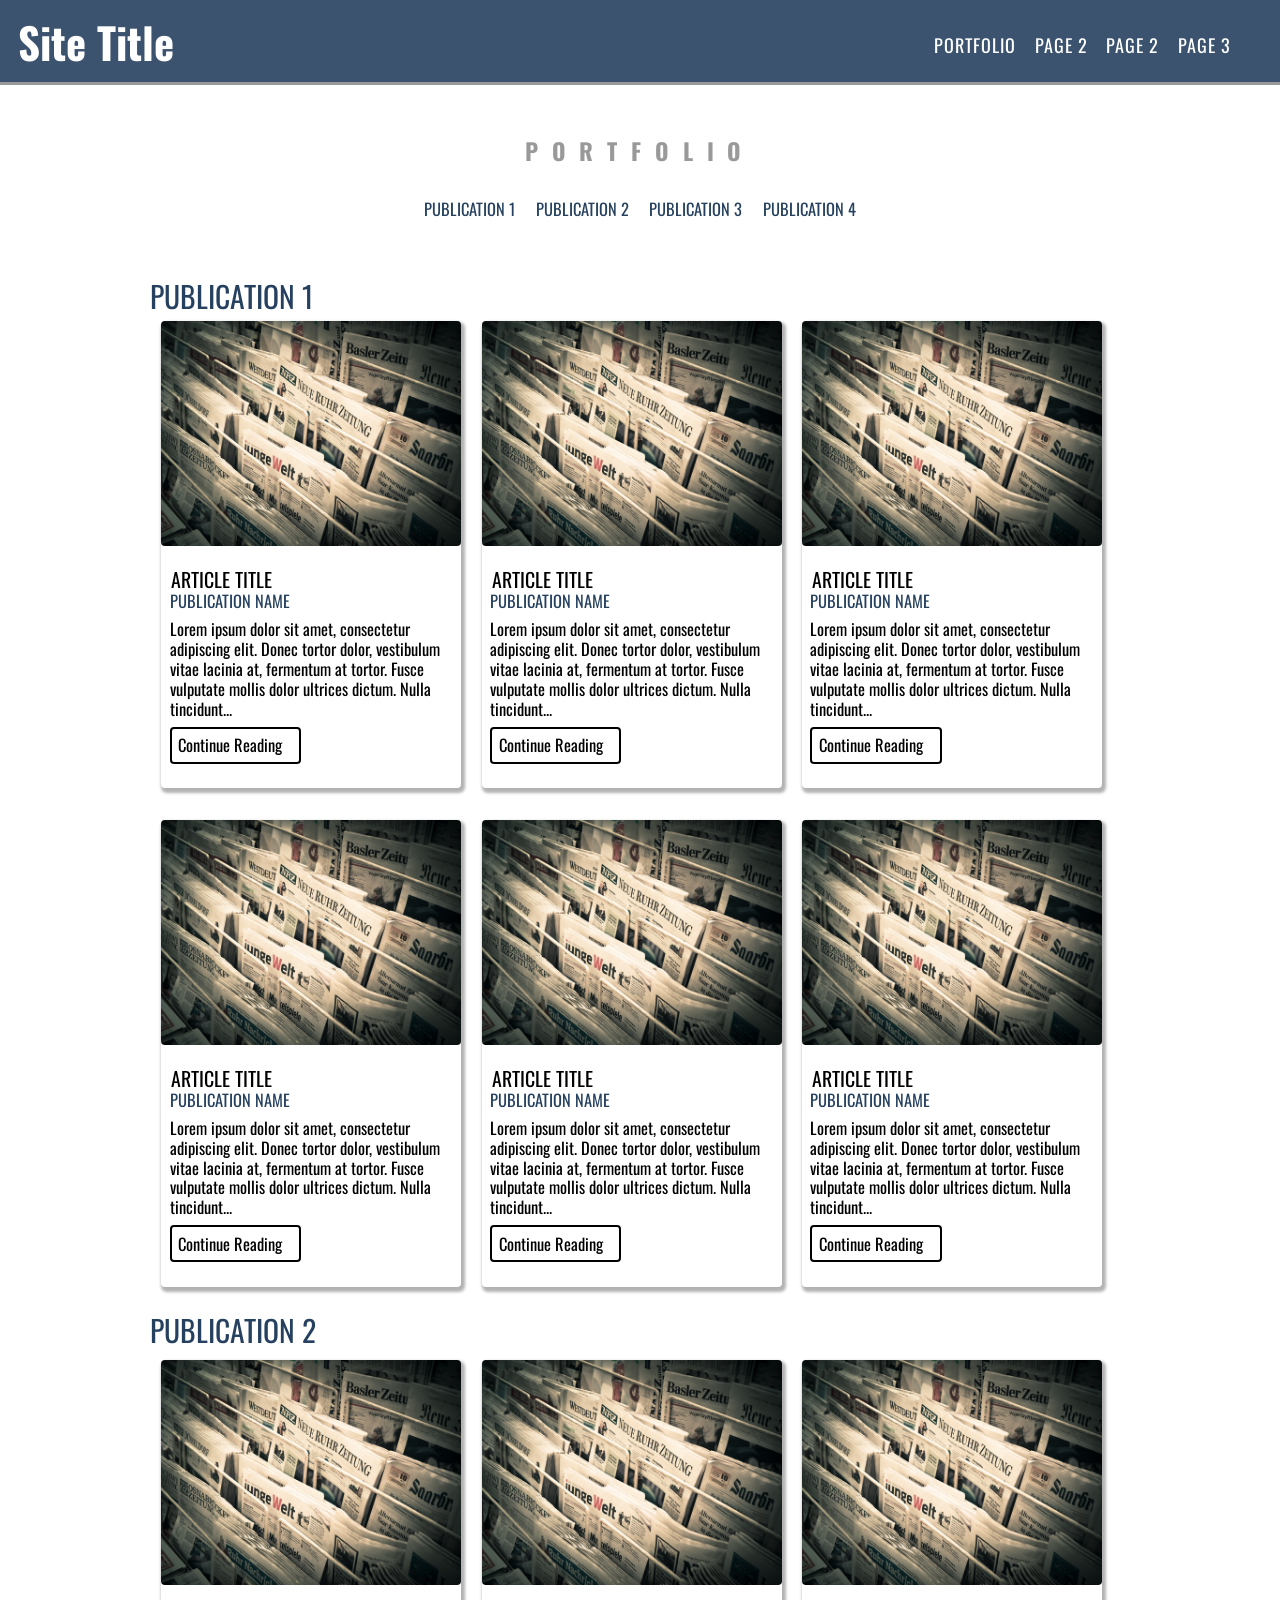
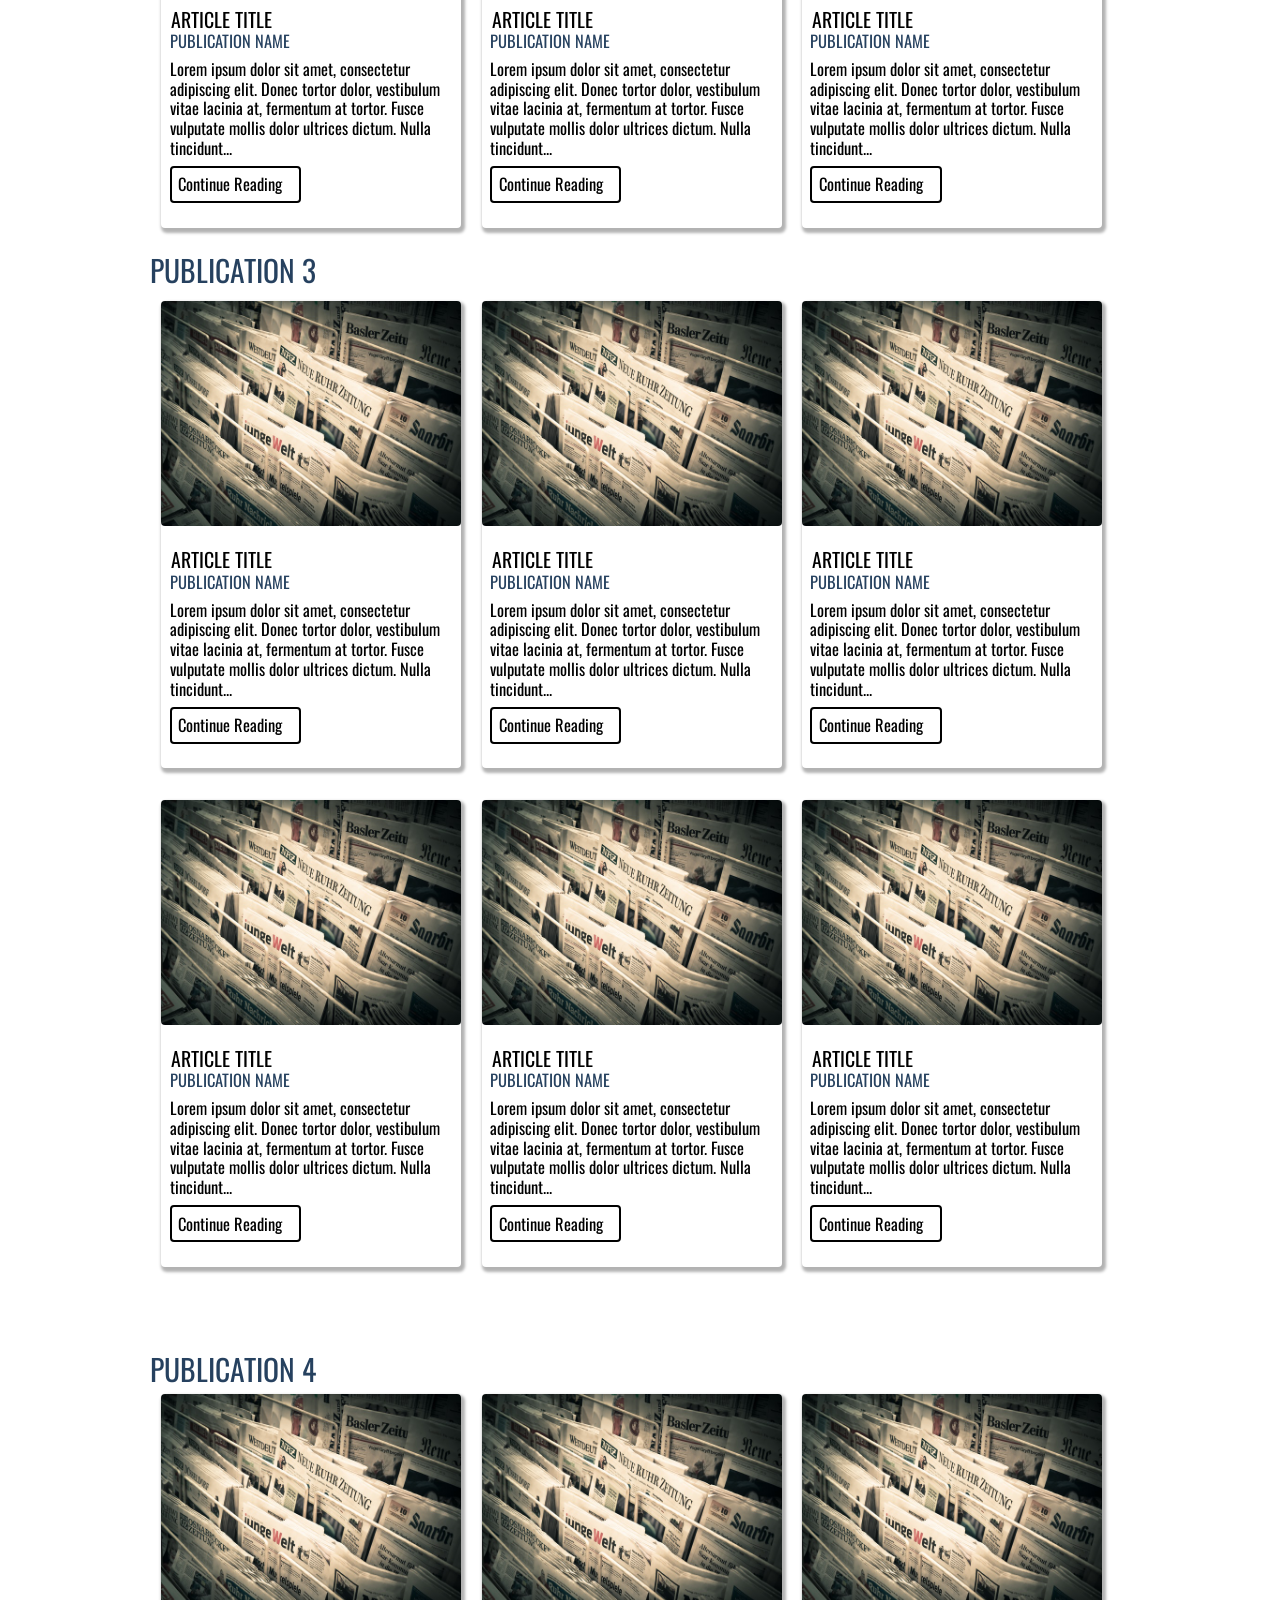
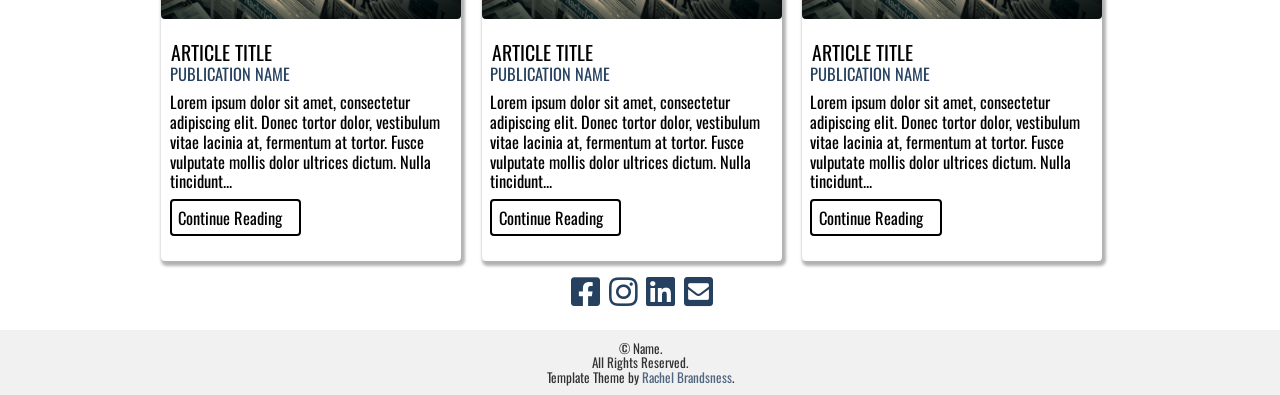
<file: article-portfolio-template-master/index.html>
<!DOCTYPE HTML>

<html lang="en">
<head>
	<link href="https://fonts.googleapis.com/css?family=Oswald" rel="stylesheet">
	<link rel="stylesheet" href="https://use.fontawesome.com/releases/v5.6.3/css/all.css" integrity="sha384-UHRtZLI+pbxtHCWp1t77Bi1L4ZtiqrqD80Kn4Z8NTSRyMA2Fd33n5dQ8lWUE00s/" crossorigin="anonymous">
		<meta charset="UTF-8">
		<title>Portfolio</title>
		
		<!-- Viewport meta tag to prevent iPhone from scaling our page -->
		<meta name="viewport" content="width=device-width, initial-scale=1"/>
		<meta name="author" content="">
		<meta name="keywords" content="">
		<meta name="description" content="">
        <link rel="stylesheet" href="css/style.css"/>
		<link rel="icon" type="image/png" href="favicon.png">
		
		<!-- Normalize hide address bar for iOS and Android -->
		<script src="./js/hideaddressbar.js"></script>
		
		<!-- Add media query support for IE8 and under. Must place media queries in external stylesheet -->
		<script src="./js/respond.min.js"></script>
		
		<!-- Using picturefill to load conditional images and matchmedia to provide support for IE8 and below + older browsers -->
		<script src="./js/picturefill.js"></script>
        <script src="./js/matchmedia.js"></script>
		
		<!--[if lt IE 9]>
			<script src="./js/html5.js"></script>
		<![endif]-->
			
			<!--[if lt IE 9]>
			<script src="//ajax.googleapis.com/ajax/libs/jquery/1.10.0/jquery.min.js"></script>
			<![endif]-->

			<!--[if IE 8]>
			<script src="./js/checkbox.js"></script>
			<![endif]-->
			
			<!--[if IE 6]>
				<script src="./js/selectivizr-min.js"></script>
			<![endif]-->
			
</head>

<body>
	<div id="container-header">

			<header class="masthead" class="wrapper">
				<h1>Site Title</h1>
            </header>

            <div id="container-nav">
                <section id="nav" class="group wrapper">
                    <!-- Checkbox Hack markup -->
                    <input type="checkbox" id="toggle" />
                    <label for="toggle" onclick>Menu</label>
                    <!-- /Checkbox Hack markup -->
                    <nav>
                        <ul>
                            <li><a href="index.html">Portfolio</a></li>
                            <li><a href="#">Page 2</a></li>
                            <li><a href="#">Page 2</a></li>
                            <li><a href="#">Page 3</a></li>
                        </ul>
                    </nav>
                </section>
            </div>
    </div>
    
		<div id="container-content">
<article id="content">
			
	<section id="maincontent" class="group">
				
<div class="wrapper">
		<div class="foliocontent">
			<h3>Portfolio</h3>
		</div>

<!--Start Portfolio Container-->
<div class="portfoliocontainer">

<!--Start navigation to jump to different publication sections-->
	<ul class="portfolionav">
		<li><a href="#publication1">Publication 1</a></li>
		<li><a href="#publication2">Publication 2</a></li>
		<li><a href="#publication3">Publication 3</li>
		<li><a href="#publication4">Publication 4</a></li>
    </ul>
    
<!-- End publication navigation-->

<!--Start Publication 1 Article Section-->		
	<div class="portfoliographics">
		<a name="publication1"><h2 class="publicationtitle" id="secondaryporttitle">Publication 1</h2>
		<ul  class="article-list">
			<li>
				<a href="#" target="_blank">
					<div class="articletease">
						<img src="img/article-header-img.jpg" alt="">
						<h2>Article Title</h2>
						<h3>Publication Name</h3>
						<p>Lorem ipsum dolor sit amet, consectetur adipiscing elit. Donec tortor dolor, vestibulum vitae lacinia at, fermentum at tortor. Fusce vulputate mollis dolor ultrices dictum. Nulla tincidunt...</p>
						<p class="continuereading">Continue Reading</p>
					</div>
				</a>
			</li>
			<li>
				<a href="#" target="_blank">
					<div class="articletease">
						<img src="img/article-header-img.jpg" alt="">
						<h2>Article Title</h2>
						<h3>Publication Name</h3>
						<p>Lorem ipsum dolor sit amet, consectetur adipiscing elit. Donec tortor dolor, vestibulum vitae lacinia at, fermentum at tortor. Fusce vulputate mollis dolor ultrices dictum. Nulla tincidunt...</p>
						<p class="continuereading">Continue Reading</p>
					</div>
				</a>
			</li>
			<li>
				<a href="#" target="_blank">
					<div class="articletease">
						<img src="img/article-header-img.jpg" alt="">
						<h2>Article Title</h2>
						<h3>Publication Name</h3>
						<p>Lorem ipsum dolor sit amet, consectetur adipiscing elit. Donec tortor dolor, vestibulum vitae lacinia at, fermentum at tortor. Fusce vulputate mollis dolor ultrices dictum. Nulla tincidunt...</p>
						<p class="continuereading">Continue Reading</p>
					</div>
				</a>
			</li>
			<li>
				<a href="#" target="_blank">
					<div class="articletease">
						<img src="img/article-header-img.jpg" alt="">
						<h2>Article Title</h2>
						<h3>Publication Name</h3>
						<p>Lorem ipsum dolor sit amet, consectetur adipiscing elit. Donec tortor dolor, vestibulum vitae lacinia at, fermentum at tortor. Fusce vulputate mollis dolor ultrices dictum. Nulla tincidunt...</p>
						<p class="continuereading">Continue Reading</p>
					</div>
				</a>
			</li>
			<li>
				<a href="#" target="_blank">
					<div class="articletease">
						<img src="img/article-header-img.jpg" alt="">
						<h2>Article Title</h2>
						<h3>Publication Name</h3>
						<p>Lorem ipsum dolor sit amet, consectetur adipiscing elit. Donec tortor dolor, vestibulum vitae lacinia at, fermentum at tortor. Fusce vulputate mollis dolor ultrices dictum. Nulla tincidunt...</p>
						<p class="continuereading">Continue Reading</p>
					</div>
				</a>
			</li>
			<li>
				<a href="#" target="_blank">
					<div class="articletease">
						<img src="img/article-header-img.jpg" alt="">
						<h2>Article Title</h2>
						<h3>Publication Name</h3>
						<p>Lorem ipsum dolor sit amet, consectetur adipiscing elit. Donec tortor dolor, vestibulum vitae lacinia at, fermentum at tortor. Fusce vulputate mollis dolor ultrices dictum. Nulla tincidunt...</p>
						<p class="continuereading">Continue Reading</p>
					</div>
				</a>
			</li>
		</ul>
    </div>
<!-- End Publication 1 Article Section-->

<!-- Start Publication 2 Article Section-->

	<div class="portfoliographics">
		<a name="publication2"><h2 class="publicationtitle">Publication 2</h2>
		<ul  class="article-list">
			<li>
				<a href="#" target="_blank">
					<div class="articletease">
						<img src="img/article-header-img.jpg" alt="">
						<h2>Article Title</h2>
						<h3>Publication Name</h3>
						<p>Lorem ipsum dolor sit amet, consectetur adipiscing elit. Donec tortor dolor, vestibulum vitae lacinia at, fermentum at tortor. Fusce vulputate mollis dolor ultrices dictum. Nulla tincidunt...</p>
						<p class="continuereading">Continue Reading</p>
					</div>
				</a>
            </li>
            <li>
				<a href="#" target="_blank">
					<div class="articletease">
						<img src="img/article-header-img.jpg" alt="">
						<h2>Article Title</h2>
						<h3>Publication Name</h3>
						<p>Lorem ipsum dolor sit amet, consectetur adipiscing elit. Donec tortor dolor, vestibulum vitae lacinia at, fermentum at tortor. Fusce vulputate mollis dolor ultrices dictum. Nulla tincidunt...</p>
						<p class="continuereading">Continue Reading</p>
					</div>
				</a>
			</li>
			<li>
				<a href="#" target="_blank">
					<div class="articletease">
						<img src="img/article-header-img.jpg" alt="">
						<h2>Article Title</h2>
						<h3>Publication Name</h3>
						<p>Lorem ipsum dolor sit amet, consectetur adipiscing elit. Donec tortor dolor, vestibulum vitae lacinia at, fermentum at tortor. Fusce vulputate mollis dolor ultrices dictum. Nulla tincidunt...</p>
						<p class="continuereading">Continue Reading</p>
					</div>
				</a>
			</li>
		</ul>
    </div>
    
<!-- End Publication 2 Article Section-->

<!-- Start Publication 3 Article Section-->

	<div class="portfoliographics">
		<a name="publication3"><h2 class="publicationtitle">Publication 3</h2>
		<ul  class="article-list">
			<li>
				<a href="#" target="_blank">
					<div class="articletease">
						<img src="img/article-header-img.jpg" alt="">
						<h2>Article Title</h2>
						<h3>Publication Name</h3>
						<p>Lorem ipsum dolor sit amet, consectetur adipiscing elit. Donec tortor dolor, vestibulum vitae lacinia at, fermentum at tortor. Fusce vulputate mollis dolor ultrices dictum. Nulla tincidunt...</p>
						<p class="continuereading">Continue Reading</p>
					</div>
				</a>
			</li>
			<li>
				<a href="#" target="_blank">
					<div class="articletease">
						<img src="img/article-header-img.jpg" alt="">
						<h2>Article Title</h2>
						<h3>Publication Name</h3>
						<p>Lorem ipsum dolor sit amet, consectetur adipiscing elit. Donec tortor dolor, vestibulum vitae lacinia at, fermentum at tortor. Fusce vulputate mollis dolor ultrices dictum. Nulla tincidunt...</p>
						<p class="continuereading">Continue Reading</p>
					</div>
				</a>
			</li>
			<li>
				<a href="#" target="_blank">
					<div class="articletease">
						<img src="img/article-header-img.jpg" alt="">
						<h2>Article Title</h2>
						<h3>Publication Name</h3>
						<p>Lorem ipsum dolor sit amet, consectetur adipiscing elit. Donec tortor dolor, vestibulum vitae lacinia at, fermentum at tortor. Fusce vulputate mollis dolor ultrices dictum. Nulla tincidunt...</p>
						<p class="continuereading">Continue Reading</p>
					</div>
				</a>
			</li>
			<li>
				<a href="#" target="_blank">
					<div class="articletease">
						<img src="img/article-header-img.jpg" alt="">
						<h2>Article Title</h2>
						<h3>Publication Name</h3>
						<p>Lorem ipsum dolor sit amet, consectetur adipiscing elit. Donec tortor dolor, vestibulum vitae lacinia at, fermentum at tortor. Fusce vulputate mollis dolor ultrices dictum. Nulla tincidunt...</p>
						<p class="continuereading">Continue Reading</p>
					</div>
				</a>
			</li>
			<li>
				<a href="#" target="_blank">
					<div class="articletease">
						<img src="img/article-header-img.jpg" alt="">
						<h2>Article Title</h2>
						<h3>Publication Name</h3>
						<p>Lorem ipsum dolor sit amet, consectetur adipiscing elit. Donec tortor dolor, vestibulum vitae lacinia at, fermentum at tortor. Fusce vulputate mollis dolor ultrices dictum. Nulla tincidunt...</p>
						<p class="continuereading">Continue Reading</p>
					</div>
				</a>
			</li>
			<li>
				<a href="#" target="_blank">
					<div class="articletease">
						<img src="img/article-header-img.jpg" alt="">
						<h2>Article Title</h2>
						<h3>Publication Name</h3>
						<p>Lorem ipsum dolor sit amet, consectetur adipiscing elit. Donec tortor dolor, vestibulum vitae lacinia at, fermentum at tortor. Fusce vulputate mollis dolor ultrices dictum. Nulla tincidunt...</p>
						<p class="continuereading">Continue Reading</p>
					</div>
				</a>
			</li>
		</ul>
    </div>
<!-- End Publication 3 Article Section-->

<!-- Start Publication 4 Article Section-->

		<div class="portfoliographics">
		<a name="publication4"><h2 class="publicationtitle" id="secondaryporttitle">Publication 4</h2>
		<ul  class="article-list">
			<li>
				<a href="#" target="_blank">
					<div class="articletease">
						<img src="img/article-header-img.jpg" alt="">
						<h2>Article Title</h2>
						<h3>Publication Name</h3>
						<p>Lorem ipsum dolor sit amet, consectetur adipiscing elit. Donec tortor dolor, vestibulum vitae lacinia at, fermentum at tortor. Fusce vulputate mollis dolor ultrices dictum. Nulla tincidunt...</p>
						<p class="continuereading">Continue Reading</p>
					</div>
				</a>
			</li>
			<li>
				<a href="#" target="_blank">
					<div class="articletease">
						<img src="img/article-header-img.jpg" alt="">
						<h2>Article Title</h2>
						<h3>Publication Name</h3>
						<p>Lorem ipsum dolor sit amet, consectetur adipiscing elit. Donec tortor dolor, vestibulum vitae lacinia at, fermentum at tortor. Fusce vulputate mollis dolor ultrices dictum. Nulla tincidunt...</p>
						<p class="continuereading">Continue Reading</p>
					</div>
				</a>
            </li>
            <li>
				<a href="#" target="_blank">
					<div class="articletease">
						<img src="img/article-header-img.jpg" alt="">
						<h2>Article Title</h2>
						<h3>Publication Name</h3>
						<p>Lorem ipsum dolor sit amet, consectetur adipiscing elit. Donec tortor dolor, vestibulum vitae lacinia at, fermentum at tortor. Fusce vulputate mollis dolor ultrices dictum. Nulla tincidunt...</p>
						<p class="continuereading">Continue Reading</p>
					</div>
				</a>
			</li>
		</ul>
	</div>	

</div>	

<!-- End portfolio container-->



<!--Start Contact Icons Section-->
	<div id="contactdeets"> 
		<a href="mailto:#"><i class="fa fa-envelope-o fa-2x"></i></a>
		<a href="#" target="_blank"><i class="fab fa-facebook-square fa-2x"></i></a>
		<a href="#" target="_blank"><i class="fab fa-instagram fa-2x"></i></a>
		<a href="#" target="_blank"><i class="fab fa-linkedin fa-2x"></i></a>
		<a href="#" target="_blank"><i class="fas fa-envelope-square fa-2x"></i></a>
	</div> 	
 <!--End Contact Icons Section-->

</div>
	</section>
	</article>
	</div>
					
	<div id="container-footer">
	<footer>
		<p>&copy Name.</p> 
		<p>All Rights Reserved.</p>
		<p>Template Theme by <a href="http://rachelbrandsness.com/" target="_blank">Rachel Brandsness</a>.</p>
		
	</footer>
</div>
</body>
</html>
</file>
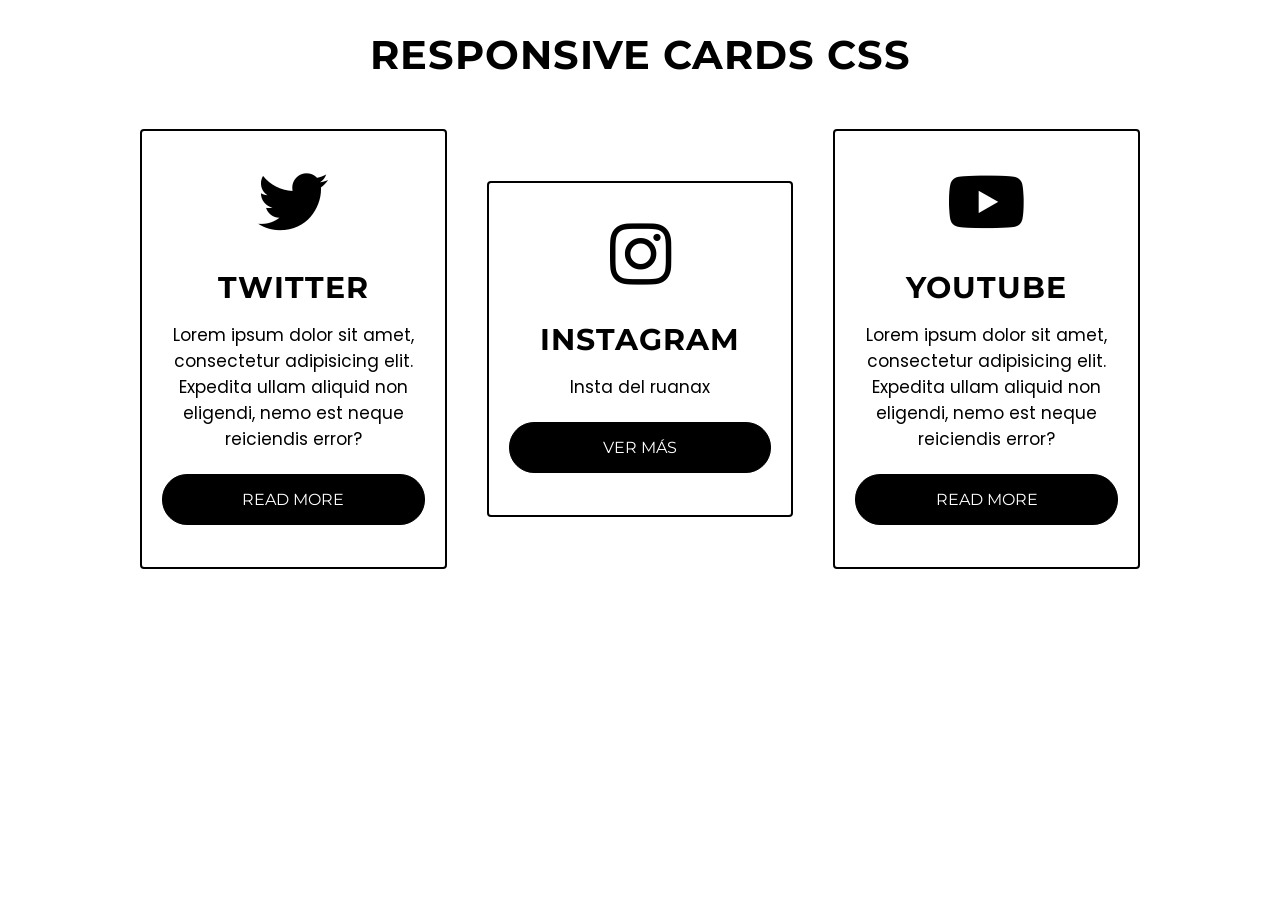
<file: cards-social/index.html>
<!DOCTYPE html>
<!-- Created By CodingNepal -->
<html lang="en" dir="ltr">
   <head>
      <meta charset="utf-8">
      <!-- <title>Responsive Cards</title> -->
      <link rel="stylesheet" href="style.css">
      <link rel="stylesheet" href="https://cdnjs.cloudflare.com/ajax/libs/font-awesome/5.15.3/css/all.min.css"/>
      <meta name="viewport" content="width=device-width, initial-scale=1.0">
   </head>
   <body>
      <div class="cards">
         <h2 class="header">
            Responsive Cards CSS
         </h2>
         <div class="services">
            <div class="content content-1">
               <div class="fab fa-twitter"></div>
               <h2>
                  Twitter
               </h2>
               <p>
                  Lorem ipsum dolor sit amet, consectetur adipisicing elit. Expedita ullam aliquid non eligendi, nemo est neque reiciendis error?
               </p>
               <a href="#">Read More</a>
            </div>
            <div class="content content-2">
               <div class="fab fa-instagram"></div>
               <h2>
                  Instagram
               </h2>
               <p>
                  Insta del ruanax
               </p>
               <a href="https://instagram.com/dont._like._society?utm_medium=copy_link">Ver más</a>
            </div>
            <div class="content content-3">
               <div class="fab fa-youtube"></div>
               <h2>
                  Youtube
               </h2>
               <p>
                  Lorem ipsum dolor sit amet, consectetur adipisicing elit. Expedita ullam aliquid non eligendi, nemo est neque reiciendis error?
               </p>
               <a href="#">Read More</a>
            </div>
         </div>
      </div>
   </body>
</html>
</file>
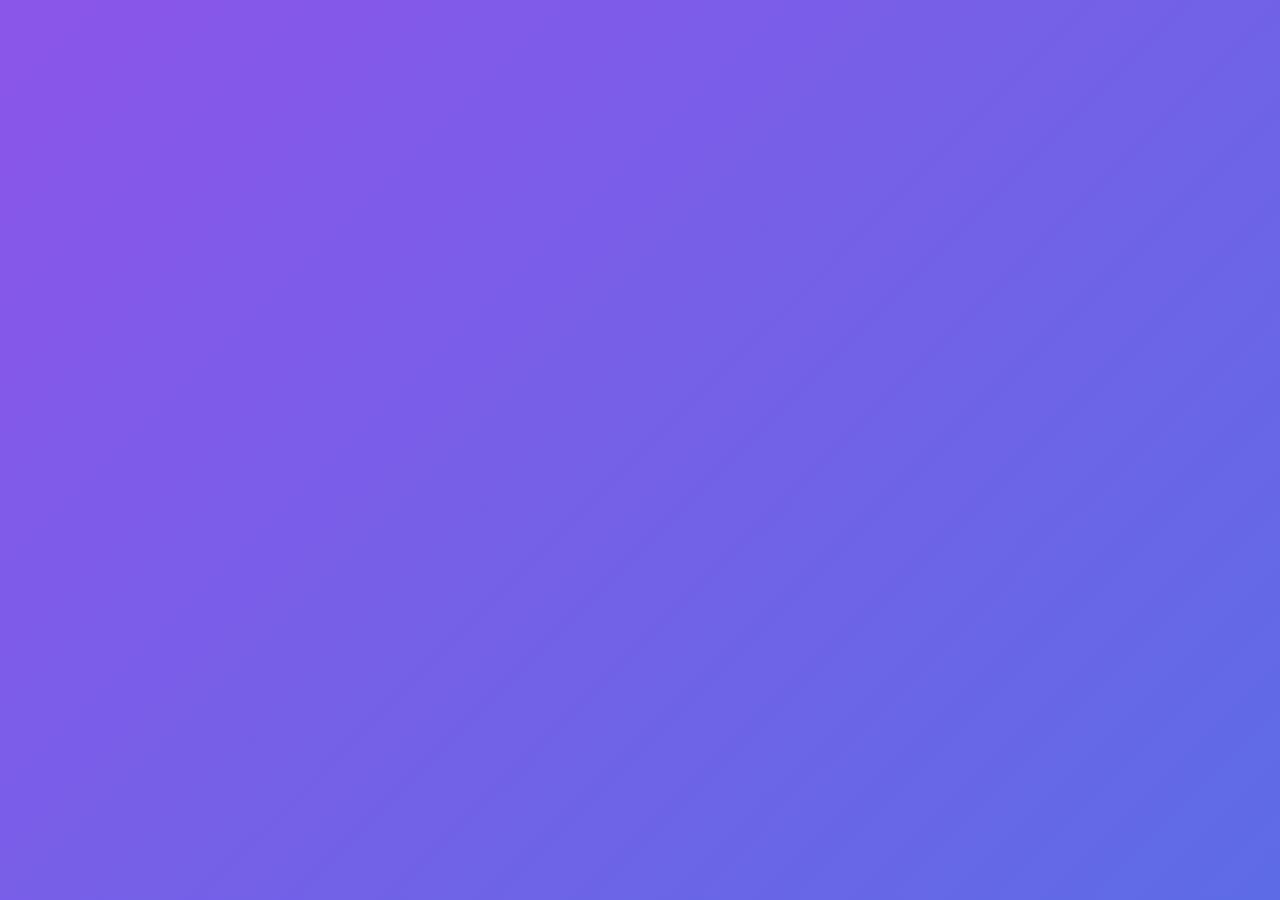
<file: Custom Right Click Context Menu/index.html>
<!DOCTYPE html>
<!-- Coding By CodingNepal - youtube.com/codingnepal -->
<html lang="en" dir="ltr">
  <head>
    <meta charset="utf-8">  
    <title>Custom Context Menu | CodingNepal</title>
    <link rel="stylesheet" href="style.css">
    <meta name="viewport" content="width=device-width, initial-scale=1.0">
    <!-- Iconscout Link For Icons -->
    <link rel="stylesheet" href="https://unicons.iconscout.com/release/v4.0.0/css/line.css">
  </head>
  <body>
    <div class="wrapper">
      <div class="content">
        <ul class="menu">
          <li class="item">
            <i class="uil uil-eye"></i>
            <span>Preview</span>
          </li>
          <li class="item share">
            <div>
              <i class="uil uil-share"></i>
              <span>Share</span>
            </div>
            <i class="uil uil-angle-right"></i>
            <ul class="share-menu">
              <li class="item">
                <i class="uil uil-twitter-alt"></i>
                <span>Twitter</span>
              </li>
              <li class="item">
                <i class="uil uil-instagram"></i>
                <span>Instagram</span>
              </li>
              <li class="item">
                <i class="uil uil-dribbble"></i>
                <span>Dribble</span>
              </li>
              <li class="item">
                <i class="uil uil-telegram-alt"></i>
                <span>Telegram</span>
              </li>
            </ul>
          </li>
          <li class="item">
            <i class="uil uil-link-alt"></i>
            <span>Get Link</span>
          </li>
          <li class="item">
            <i class="uil uil-edit"></i>
            <span>Rename</span>
          </li>
          <li class="item">
            <i class="uil uil-trash-alt"></i>
            <span>Delete</span>
          </li>
        </ul>
        <div class="setting">
          <li class="item">
            <i class="uil uil-setting"></i>
            <span>Settings</span>
          </li>
        </div>
      </div>
    </div>

    <script src="script.js"></script>
  </body>
</html>
</file>
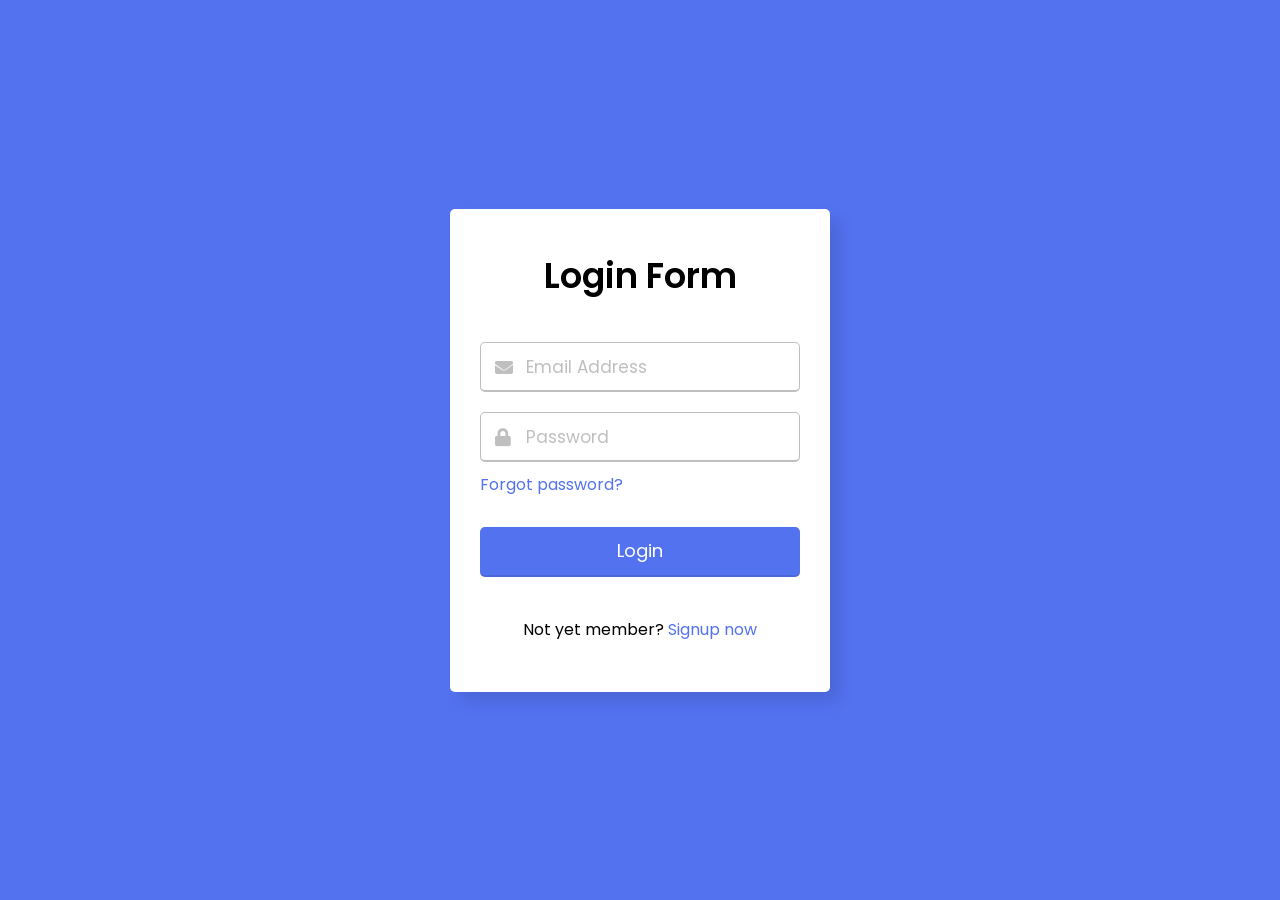
<file: Login Form validation with Shake Effect/index.html>
<!DOCTYPE html>
<!-- Coding By CodingNepal - youtube.com/codingnepal -->
<html lang="en">
<head>
  <meta charset="UTF-8">
  <meta name="viewport" content="width=device-width, initial-scale=1.0">
  <title>Login Form with Shake Effect | CodingNepal</title>
  <link rel="stylesheet" href="style.css">
  <link rel="stylesheet" href="https://cdnjs.cloudflare.com/ajax/libs/font-awesome/5.15.3/css/all.min.css"/>
</head>
<body>
  <div class="wrapper">
    <header>Login Form</header>
    <form action="#">
      <div class="field email">
        <div class="input-area">
          <input type="text" placeholder="Email Address">
          <i class="icon fas fa-envelope"></i>
          <i class="error error-icon fas fa-exclamation-circle"></i>
        </div>
        <div class="error error-txt">Email can't be blank</div>
      </div>
      <div class="field password">
        <div class="input-area">
          <input type="password" placeholder="Password">
          <i class="icon fas fa-lock"></i>
          <i class="error error-icon fas fa-exclamation-circle"></i>
        </div>
        <div class="error error-txt">Password can't be blank</div>
      </div>
      <div class="pass-txt"><a href="#">Forgot password?</a></div>
      <input type="submit" value="Login">
    </form>
    <div class="sign-txt">Not yet member? <a href="#">Signup now</a></div>
  </div>

  <script src="script.js"></script>

</body>
</html>
</file>
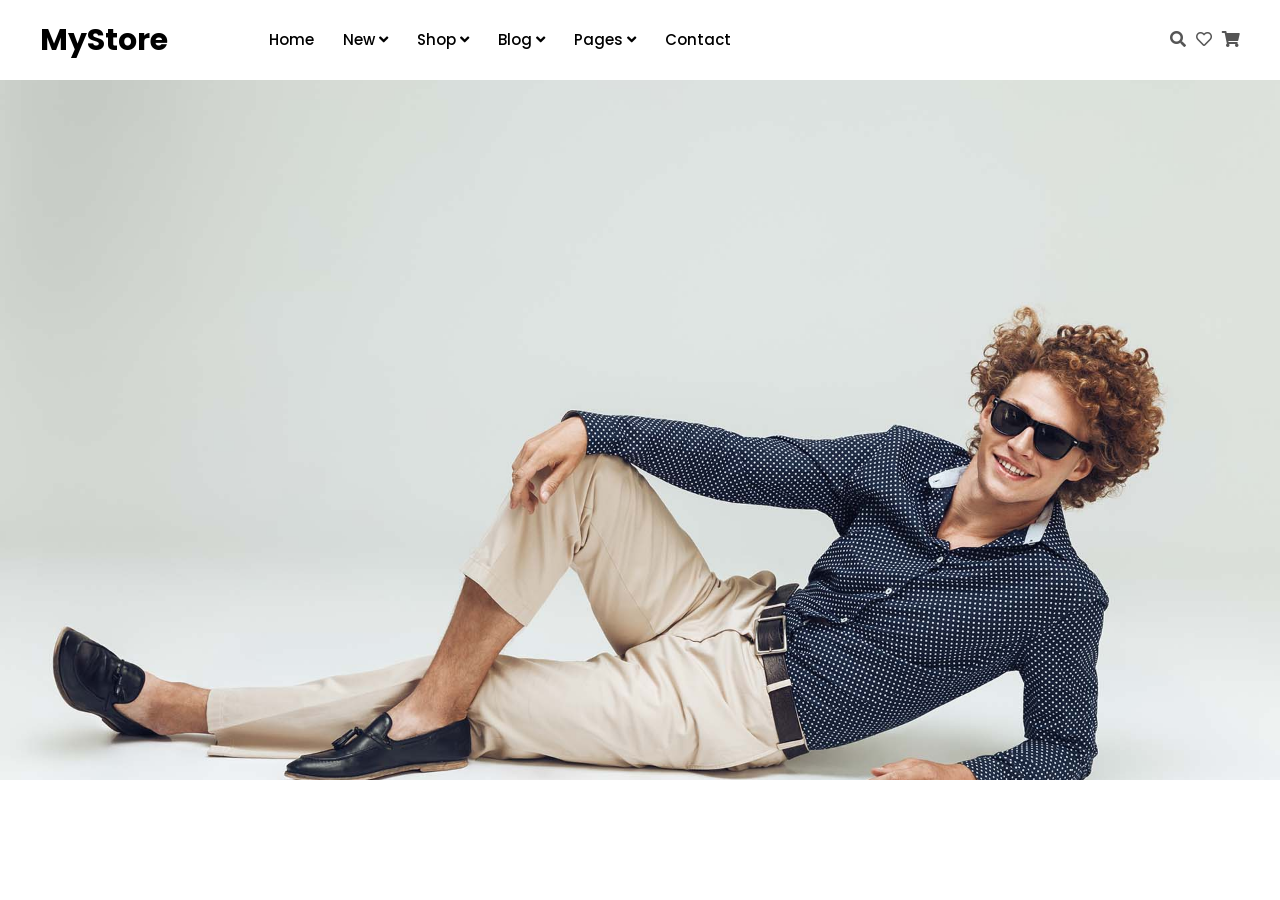
<file: MegaMenu/index.html>
<!DOCTYPE html>
<html>
<head>
	<title>Mega Menu</title>
	<meta name="viewport" content="width=device-width, initial-scale=1">
	<link rel="stylesheet" type="text/css" href="css/font-awesome.css">
	<link rel="stylesheet" type="text/css" href="css/style.css">
</head>
<body>
 
 <!-- header start -->
 <header class="header">
 	<div class="container">
 		<div class="row v-center">
 			<div class="header-item item-left">
 				<div class="logo">
 					<a href="#">MyStore</a>
 				</div>
 			</div>
 			<!-- menu start here -->
 			<div class="header-item item-center">
 				<div class="menu-overlay">
 				</div>
 				<nav class="menu">
 					<div class="mobile-menu-head">
 						<div class="go-back"><i class="fa fa-angle-left"></i></div>
 						<div class="current-menu-title"></div>
 						<div class="mobile-menu-close">&times;</div>
 					</div>
 					<ul class="menu-main">
 						<li>
 							<a href="#">Home</a>
 						</li>
 						<li class="menu-item-has-children">
 							<a href="#">New <i class="fa fa-angle-down"></i></a>
 							<div class="sub-menu mega-menu mega-menu-column-4">
 								<div class="list-item text-center">
 									<a href="#">
 									<img src="img/p1.jpg" alt="new Product">
 									<h4 class="title">Product 1</h4>
 									</a>
 								</div>
 								<div class="list-item text-center">
 									<a href="#">
 									<img src="img/p2.jpg" alt="new Product">
 									<h4 class="title">Product 2</h4>
 									</a>
 								</div>
 								<div class="list-item text-center">
 									<a href="#">
 									<img src="img/p3.jpg" alt="new Product">
 									<h4 class="title">Product 3</h4>
 									</a>
 								</div>
 								<div class="list-item text-center">
 									<a href="#">
 									<img src="img/p4.jpg" alt="new Product">
 									<h4 class="title">Product 4</h4>
 								   </a>
 								</div>
 							</div>
 						</li>
 						<li class="menu-item-has-children">
 							<a href="#">Shop <i class="fa fa-angle-down"></i></a>
 							<div class="sub-menu mega-menu mega-menu-column-4">
                               <div class="list-item">
                               	  <h4 class="title">Men's Fashion</h4>
                               	  <ul>
                               	  	 <li><a href="#">Product List</a></li>
                               	  	 <li><a href="#">Product List</a></li>
                               	  	 <li><a href="#">Product List</a></li>
                               	  	 <li><a href="#">Product List</a></li>
                               	  	 <li><a href="#">Product List</a></li>
                               	  </ul>
                               	  <h4 class="title">Beauty</h4>
                               	  <ul>
                               	  	 <li><a href="#">Product List</a></li>
                               	  	 <li><a href="#">Product List</a></li>
                               	  	 <li><a href="#">Product List</a></li>
                               	  </ul>
                               </div>
                               <div class="list-item">
                               	<h4 class="title">Women's Fashion</h4>
                               	<ul>
                               	  	 <li><a href="#">Product List</a></li>
                               	  	 <li><a href="#">Product List</a></li>
                               	  	 <li><a href="#">Product List</a></li>
                               	  	 <li><a href="#">Product List</a></li>
                               	  </ul>
                               	  <h4 class="title">Furniture</h4>
                               	<ul>
                               	  	 <li><a href="#">Product List</a></li>
                               	  	 <li><a href="#">Product List</a></li>
                               	  	 <li><a href="#">Product List</a></li>
                               	  	 <li><a href="#">Product List</a></li>
                               	  </ul>
                               </div>
                               <div class="list-item">
                               	<h4 class="title">Home, Kitchen</h4>
                               	<ul>
                               	  	 <li><a href="#">Product List</a></li>
                               	  	 <li><a href="#">Product List</a></li>
                               	  	 <li><a href="#">Product List</a></li>
                               	  	 <li><a href="#">Product List</a></li>
                               	  	 <li><a href="#">Product List</a></li>
                               	  	 <li><a href="#">Product List</a></li>
                               	  	 <li><a href="#">Product List</a></li>
                               	  	 <li><a href="#">Product List</a></li>
                               	  	 <li><a href="#">Product List</a></li>
                               	  </ul>
                               </div>
                               <div class="list-item">
                               	 <img src="img/shop1.jpg" alt="shop">
                               </div>
 							</div>
 						</li>
 						<li class="menu-item-has-children">
 							<a href="#">Blog <i class="fas fa-angle-down"></i></a>
 							<div class="sub-menu single-column-menu">
 								<ul>
 									<li><a href="#">Standard Layout</a></li>
 									<li><a href="#">Grid Layout</a></li>
 									<li><a href="#">single Post Layout</a></li>
 								</ul>
 							</div>
 						</li>
 						<li class="menu-item-has-children">
 							<a href="#">Pages <i class="fas fa-angle-down"></i></a>
 							<div class="sub-menu single-column-menu">
 								<ul>
 									<li><a href="#">Login</a></li>
 									<li><a href="#">Register</a></li>
 									<li><a href="#">Faq</a></li>
 									<li><a href="#">404 Page</a></li>
 								</ul>
 							</div>
 						</li>
 						<li>
 							<a href="#">Contact</a>
 						</li>
 					</ul>
 				</nav>
 			</div>
 			<!-- menu end here -->
 			<div class="header-item item-right">
 				<a href="#"><i class="fas fa-search"></i></a>
 				<a href="#"><i class="far fa-heart"></i></a>
 				<a href="#"><i class="fas fa-shopping-cart"></i></a>
 				<!-- mobile menu trigger -->
 				<div class="mobile-menu-trigger">
 					<span></span>
 				</div>
 			</div>
 		</div>
 	</div>
 </header>
 <!-- header end -->

 <!-- banner start -->
 <section class="banner-section">
 	
 </section>
 <!-- banner end -->

<script src="js/script.js"></script>
</body>
</html>
</file>
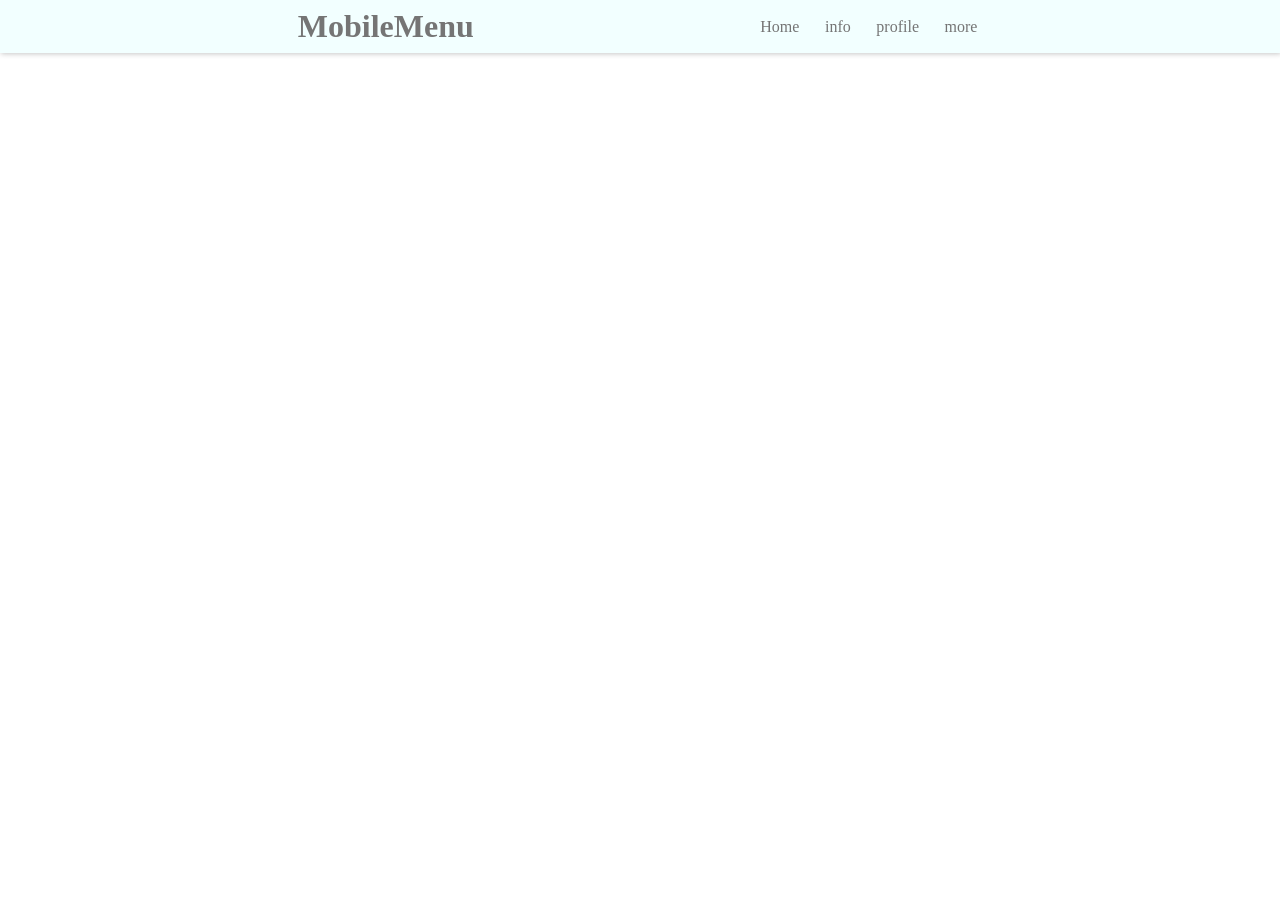
<file: mobile-responsive-menu-main/index.html>
<!DOCTYPE html>
<html lang="en">
<head>
    <script src="mobile-menu.js" defer></script>
    <link rel="stylesheet" href="style.css">
    <meta charset="UTF-8">
    <meta http-equiv="X-UA-Compatible" content="IE=edge">
    <meta name="viewport" content="width=device-width, initial-scale=1.0">
    <title>mobile menu</title>
</head>
<body>
    <header>
        <h1>MobileMenu</h1>
        <svg id="svg-button" fill="#777"  viewBox="0 0 150 80" width="40" height="40">
            <rect width="100" height="20"></rect>
            <rect y="30" width="100" height="20"></rect>
            <rect y="60" width="100" height="20"></rect>
          </svg>
        <nav id="navigation">
            <span class="nav-link home">Home</span>
            <span class="nav-link info">info</span>
            <span class="nav-link profile">profile</span>
            <span class="nav-link more">more</span>
        </nav>
    </header>
</body>
</html>
</file>
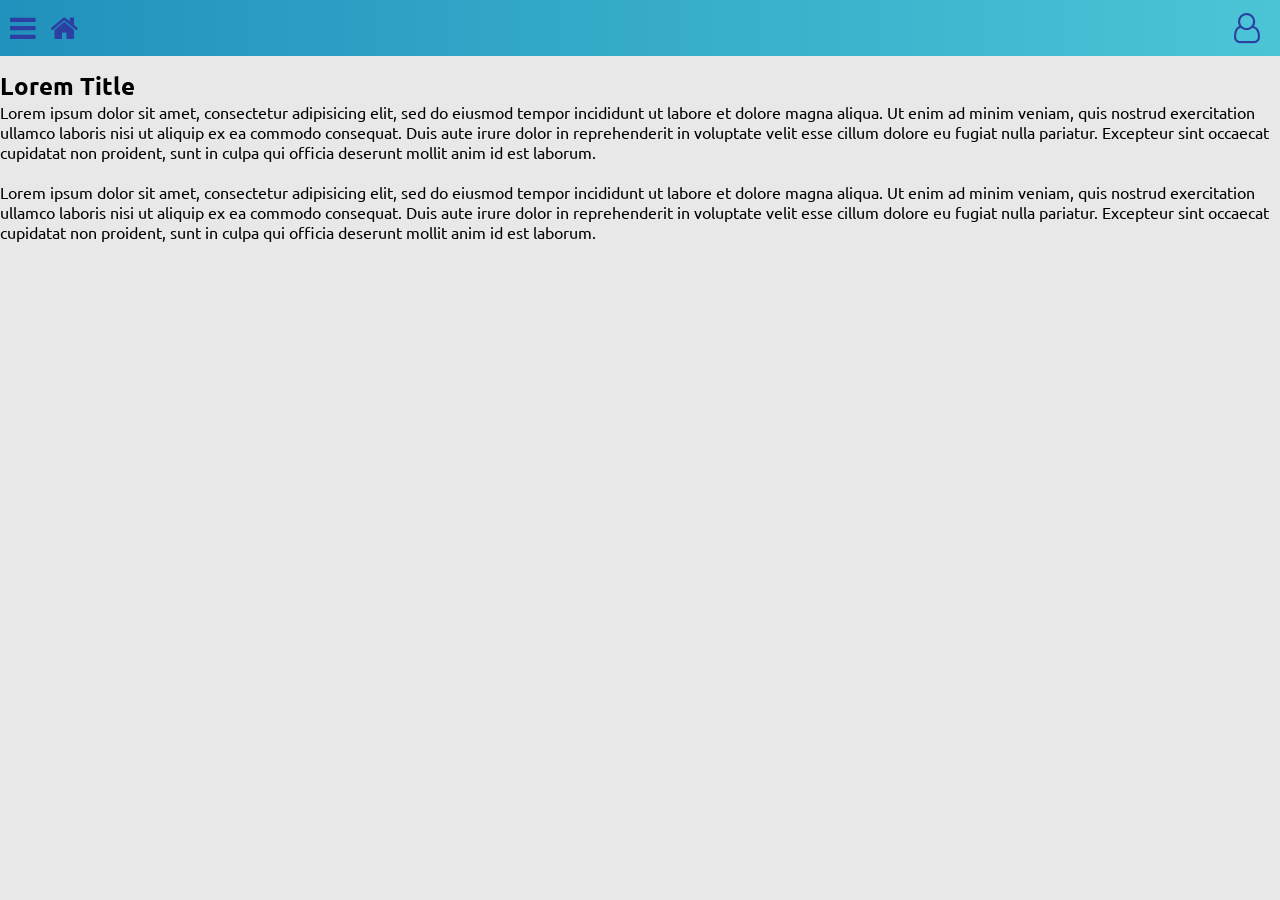
<file: NavBarVerticalResponsibe-master/index.html>
<!DOCTYPE html>
<html lang="en">
<head>
	<meta charset="UTF-8">
	<title>Menu</title>
	<meta name="viewport" content="width=device-width, user-scalable=no, initial-scale=1.0, maximum-scale=1.0, minimum-scale=1.0">
	<link type="text/css" href="https://maxcdn.bootstrapcdn.com/font-awesome/4.7.0/css/font-awesome.min.css" rel="stylesheet"/>
	<link href="https://fonts.googleapis.com/css?family=Ubuntu" rel="stylesheet">
	<link rel="stylesheet" href="css/style.css">
</head>
	<header>
		<ul class="menu-horizontal">
			<li class="item-menu">
				<i id="btn-menu" class="bar fa fa-bars" aria-hidden="true"></i>
				<nav class="navegation">
					<ul class="menu">
						<li class="title-menu"><a href="#">Men&uacute;</a></li>
						<li><a href="#"><i class="fa fa-bar-chart icon" aria-hidden="true"></i>Dashboard</a></li>
						<li><a href="#"><i class="fa fa-newspaper-o icon" aria-hidden="true"></i>Noticias</a></li>
						<li class="item-submenu" submenu="1">
							<a href="#"><i class="fa fa-money icon" aria-hidden="true"></i>Productos<i class="fa fa-angle-right icon icon-derecho" aria-hidden="true"></i></a>
							<ul class="submenu">
								<li class="title-menu"><a href="#"><i class="fa fa-money icon" aria-hidden="true"></i>Productos</a></li>
								<li class="go-back"><a href="#"><i class="fa fa-angle-left icon icon-izquierdo" aria-hidden="true"></i>Atras</a></li>
								<li><a href="#">Bienes</a></li>
								<li><a href="#">Servicios</a></li>
							</ul>
						</li>
						<li class="item-submenu" submenu="2">
							<a href="#"><i class="fa fa-shopping-cart icon" aria-hidden="true"></i>Tiendas<i class="fa fa-angle-right icon icon-derecho" aria-hidden="true"></i></a>
							<ul class="submenu">
								<li class="title-menu"><a href="#"><i class="fa fa-shopping-cart icon" aria-hidden="true"></i>Tiendas</a></li>
								<li class="go-back"><a href="#"><i class="fa fa-angle-left icon icon-izquierdo" aria-hidden="true"></i>Atras</a></li>
								<li><a href="#">Locaci&oacute;n</a></li>
								<li><a href="#">Ciudad</a></li>
								<li><a href="#">Pa&iacute;s</a></li>
							</ul>
						</li>
						<li><a href="#"><i class="fa fa-users icon" aria-hidden="true"></i>Usuarios</a></li>
					</ul>
				</nav>
			</li>
			<li class="item-menu" ><a href="#"><i class="fa fa-home" aria-hidden="true"></i></a></li>
			<li class="item-menu derecho">
				<a id="btn-user" href="#"><i class="fa fa-user-o icon-derecho" aria-hidden="true"></i></a>
				<ul class="desplegable">
					<li><a href="#">Mi Perfil</a></li>
					<li><a href="#">Salir</a></li>
				</ul>
			</li>
		</ul>
	</header>
	<div class="main">
		<h2>Lorem Title</h2>
		<p>Lorem ipsum dolor sit amet, consectetur adipisicing elit, sed do eiusmod
		tempor incididunt ut labore et dolore magna aliqua. Ut enim ad minim veniam,
		quis nostrud exercitation ullamco laboris nisi ut aliquip ex ea commodo
		consequat. Duis aute irure dolor in reprehenderit in voluptate velit esse
		cillum dolore eu fugiat nulla pariatur. Excepteur sint occaecat cupidatat non
		proident, sunt in culpa qui officia deserunt mollit anim id est laborum.</p>
		<br>
		<p>Lorem ipsum dolor sit amet, consectetur adipisicing elit, sed do eiusmod
		tempor incididunt ut labore et dolore magna aliqua. Ut enim ad minim veniam,
		quis nostrud exercitation ullamco laboris nisi ut aliquip ex ea commodo
		consequat. Duis aute irure dolor in reprehenderit in voluptate velit esse
		cillum dolore eu fugiat nulla pariatur. Excepteur sint occaecat cupidatat non
		proident, sunt in culpa qui officia deserunt mollit anim id est laborum.</p>
	</div>
<body>
	<script type="text/javascript" src="js/jquery/jquery-3.2.1.js"></script>
	<script type="text/javascript" src="js/main.js"></script>
</body>
</html>
</file>
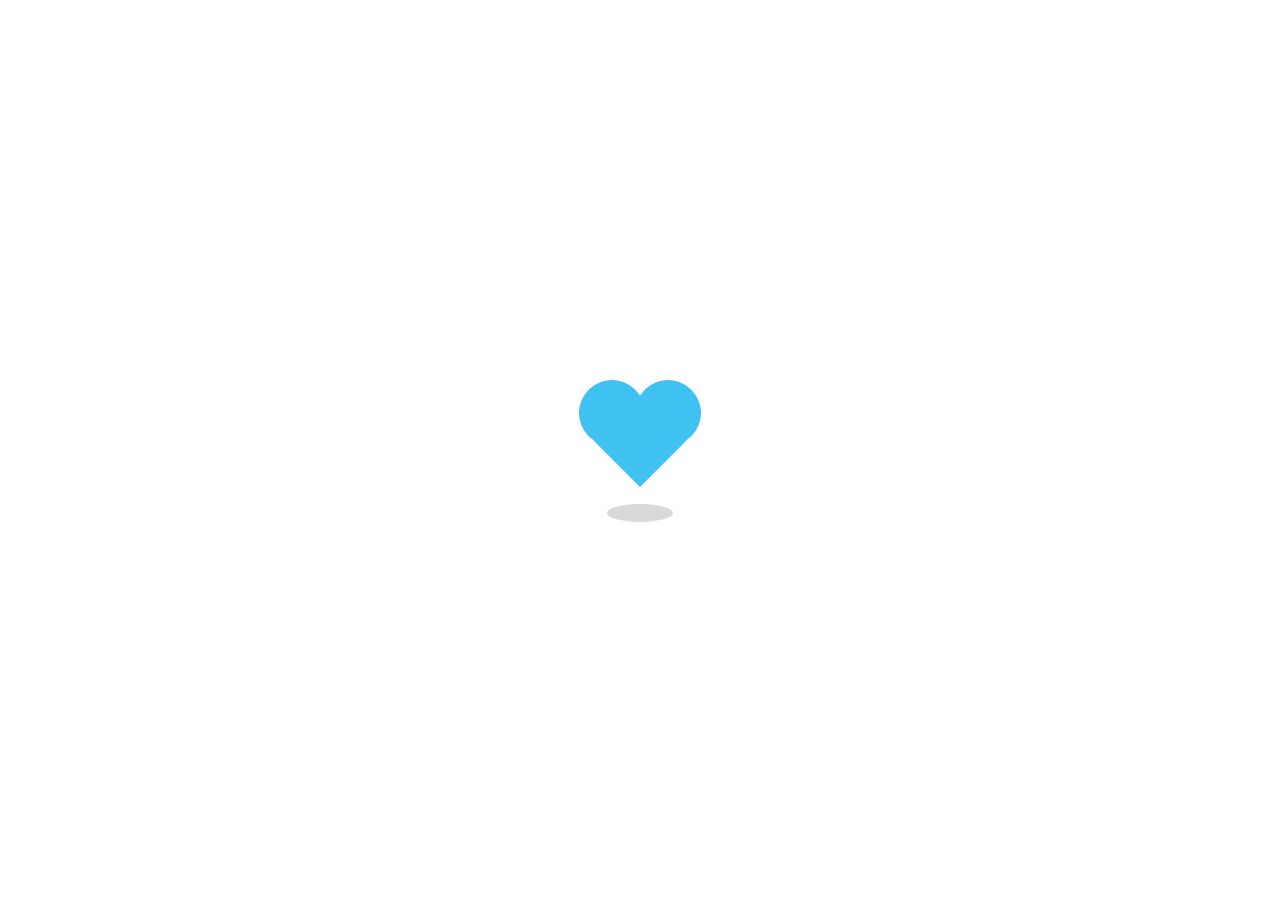
<file: Preloader1/index.html>
<!DOCTYPE html>
<!-- Created By CodingNepal -->
<html lang="en" dir="ltr">
   <head>
      <meta charset="utf-8">
      <title>Heart Shape Preloader | CodingNepal</title>
      <link rel="stylesheet" href="style.css">
   </head>
   <body>
      <div class="container">
         <div class="preloader">
            <span></span>
            <span></span>
            <span></span>
         </div>
         <div class="shadow"></div>
      </div>
   </body>
</html>
</file>
<file: article-portfolio-template-master/css/style.css>
/********************************************
	Tag Resets
********************************************/

body,
div,
h1,
h2,
h3,
h4,
h5,
h6,
p,
blockquote,
pre,
dl,
dt,
dd,
ol,
ul,
li,
fieldset,
form,
label,
legend,
th,
td,
article,
aside,
figure,
footer,
header,
hgroup,
menu,
nav,
section {
	margin: 0;
	padding: 0;
	border: 0;
}

/********************************************
	Normalize CSS
	http://necolas.github.com/normalize.css/
********************************************/

html {
	height: 100%;
	-webkit-text-size-adjust: 100%;
	-ms-text-size-adjust: 100%;
}

body {
	min-height: 100%;
	font-family: 'Oswald', sans-serif;
}

html, body {
	overflow-x: hidden;
}

article,
aside,
details,
figcaption,
figure,
footer,
header,
hgroup,
nav,
section,
audio,
canvas,
video {
	display: block;
}

sub,
sup {
	font-size: 75%;
	line-height: 0;
	position: relative;
	vertical-align: baseline;
}

sup {
	top: -0.5em;
}

sub {
	bottom: -0.25em;
}

pre {
	white-space: pre;
	white-space: pre-wrap;
	word-wrap: break-word;
}

b,
strong {
	font-weight: bold;
}

abbr[title] {
	border-bottom: 1px dotted;
}

input,
textarea,
button,
select {
	margin: 0;
	font-size: 100%;
	line-height: normal;
	vertical-align: baseline;
}

button,
html input[type="button"],
input[type="reset"],
input[type="submit"] {
	cursor: pointer;
	-webkit-appearance: button;
}

input[type="checkbox"],
input[type="radio"] {
	-webkit-box-sizing: border-box;
	-moz-box-sizing: border-box;
	-o-box-sizing: border-box;
	-ms-box-sizing: border-box;
	box-sizing: border-box;
}

textarea {
	overflow: auto;
}

table {
	border-collapse: collapse;
	border-spacing: 0;
}

/* ******************************************
	Custom Styles
****************************************** */

html {
   font-size: 100%;
   line-height: 1;
   -moz-text-size-adjust: 100%;
   -ms-text-size-adjust: 100%;
   -webkit-text-size-adjust: 100%;

	/*background-color: #000000;
	/*background-image: url(../img/RBhomeimagegreen.jpg);*/
  background-size: 100% auto;
  background-repeat: no-repeat;
  background-position: center center;
  -webkit-background-size: cover;
  -moz-background-size: cover;
  -o-background-size: cover;
	height: 100%;

}


body {
	/*font-family: 'Open Sans', serif;*/
	color: #000;
	background: #fff; 
	
}

p {
	font-size: 1em; 
	line-height: 1.2; 
	margin: .6em 0;
}

		
h1 {
	font-size: 1.4em; /*3.189em*/
	line-height: 1.223;
	font-weight: bold;
		}
	
h2  {
	font-size: 1.2em; /*2.126*/
	line-height: 1.2;
	text-transform: uppercase;
	font-weight: normal;
	}


h3 {
	line-height: 1.2;
	text-transform: uppercase;
	font-size: 1.4em; 
	color: #26415f;
}
		
a {
	color: #888;
}

a:hover {
	cursor: pointer;
}

#container-nav {
    padding-right: 0em;
    margin-top: 0rem;
}

#nav {
	margin-top: 0em;
	margin-right: 0em;
	width: 98%;
	text-align: center;
	position: fixed;
    z-index: 1;
}

#nav ul {
	list-style: none;
	padding: 0;
	margin: .65em 0 .39em;
	float: right;
    padding: 0.5em 1em 0 0;
}

#nav li {
	color: #999;
	/*text-shadow: 0 2px 2px rgba(0, 0, 0, .65);*/
	letter-spacing: 1px;
}


#nav a{
	display: block;
	font-size: 1.1em;
	text-decoration: none;
	color: #fff;
	opacity: 1;
	text-transform: uppercase;
	padding: 1em 0.4em;
}

#nav a:hover {
	color: #999;
}


#nav nav {
		    height: 0;
		    overflow: hidden;
		}
		
#nav input[type=checkbox] {
		    position: absolute;
		    top: -999em;
		    left: -999em;
		}
	
#nav label { 
		    display: block;
		    background: url("../img/icon-menuwhite.png") no-repeat right center;
		    text-indent: -999em;
		    opacity: 1;
		    cursor: pointer;
		    -webkit-user-select: none;  /* Chrome all / Safari all */
		    -moz-user-select: none;     /* Firefox all */
		    -ms-user-select: none;      /* IE 10+ */
            user-select: none;
            margin-top: 1em;
            padding: 0.2em;
		}
	
#nav input[type=checkbox]:checked ~ nav {
		    height: auto;
		    overflow: hidden;  
		}

.wrapper {
	        padding: .3em 0.65em 1.3em;
	        -webkit-box-sizing: border-box;
	        -moz-box-sizing: border-box;
	        box-sizing: border-box;
		}

.wrapper a {
	text-decoration: none;
	color: #999;
}

.wrapper h3 {
	padding-bottom: 0.5em;
}

.masthead {
		color:#fff;
		width:100%;
		padding: 0.5em 1em 0.8em 1.1em;
        background: rgba(38,65, 95, 0.9);
        position: fixed;
        z-index: 1;
        border-bottom: solid 3px #999;
        }

.masthead h1 {
    padding-top: 0.5em;
    color: #fff;
}

.masthead,
#content, {
    margin: 0 5.5%;
    }

#container-content {
	padding:0 1em;
    margin-top: 8em;
}

/***************************** Portfolio Page Start ************************/

.foliocontent h3 {
	color: #999;
	font-weight: bold;
	letter-spacing: 0.6em;
	text-align: center;
}

.foliocontent p {
	text-align: center;
}

.portfoliocontainer {
	background-color: #fff;
	padding-top: 1em;
	max-width: 1040px;
	display: block;
	margin: 0 auto 3em;
}

.portfoliocontainersample {
	background-color: #fff;
	padding-top: 1em;
	max-width: 1040px;
	display: block;
	margin: 0 auto;
}


/******************************************************
Portfolio Styling Madness
*********************************************************/

#portfolioseemore {
	margin: 6em 1em 7em;
	padding: 5em 0 0;
}

.portfolionav {
	display: block;
	margin: 0 auto -4em;
	text-align: center;
}

.portfolionav li {
	display: inline-block;
	margin: 0.5em;
}

.portfolionav li a {
    color: #26415f;
    text-transform: uppercase;
}

.portfolionav li a:hover {
	display: inline-block;
	color: #999;
}

.publicationtitle {
	color: #26415f;
	margin: 2em 1em -1.8em;
	font-size: 1.8em;
}

#secondaryporttitle {
	margin: 4em 1em -2em;
}

.articletease {
	background: #fff;
	box-shadow: 2px 3px 3px 2px rgba(0, 0, 0, 0.3);
	text-align: left;
	color: #000;
	padding-bottom: 1em;
	border-radius: 4px;
}

.articletease img {
	width: 300px;
	border-radius: 4px;
}

.articletease h2 {
	color: #000;
	text-align: left;
	margin: 1em 0.5em 0em;
}

.articletease h3 {
	font-size: 1em;
	font-weight: normal;
	margin: 0em 0.5em;
	padding-bottom: 0;
}

.articletease p {
	margin: 0.5em;
}

.continuereading {
	padding: 0.4em;
	margin: 2em;
	border: 2px solid #000;
	border-radius: 4px;
	width: 114px;
}

.continuereading:hover {
	margin: 0.5em;
	background-color: #000;
	color: #fff;
}

.portfoliographics ul.article-list {
  	list-style-type: none;
  	margin: 0;
  	padding: 0;
  	text-align: center;
}

.portfoliographics ul.article-list li {
  	display: inline-block;
  	height: 300px;
  	margin: 4em 1em 2em 0;
  	position: relative;
  	width: 300px;
  	border-radius: 50%;
}

/***************************** Contact Details Start *************************/


#contactdeets {
	margin-right: auto;
	margin-left: auto;
	margin-top: 0.5em;
	margin-bottom: 0em;
	text-align: center;
	clear: both;
}

#contactdeets i {
    padding-right: 0.15em;
    color: #26415f;
}

#contactdeets a {
	color: #26415f;
}

#contactdeets a:hover {
	color: #999;
}


footer {
	padding: 0.5em;
	clear: both;
	background-color: #eee;
}

footer a {
	text-decoration: none;
	color: #26415f;
}

footer a:hover {
	color: #999;
}

#container-footer {
	color: #000;
	font-size: 80%;
	text-align: center;
	opacity: 0.8;
	width: 100%;
	left: 0;
	margin-bottom: 0em;
}

#container-footer p {
	color: #000;
	line-height: 0.5;
}

/********************************************
	Fluid Media
********************************************/

	figure {
	    position: relative;
	}

	figure img,
	figure object,
	figure embed,
	figure video {
	    display: block;
	    max-width: 100%; 
	}

	img {
	    border: 0;
	    -ms-interpolation-mode: bicubic;
	}

	/* 
	interpolation-mode
	http://css-tricks.com/ie-fix-bicubic-scaling-for-images/
	 */

	    /* ******************************************
			Media Queries for screen less than 45em (720px)
****************************************** */
	@media screen and (max-width: 45em) {
        #nav ul {
            list-style: none;
            margin: 1.1em 0 0 0;
            float: right;
            padding: 0.5em 3em 0.5em 3em;
            background: rgba(38,65, 95, 0.9);
        }

	}


	    /* ******************************************
	Media Queries for screen wider than 45em (720px)
****************************************** */

	@media screen and (min-width: 45em) {

	    body {
	        font-size: 103%;
	        }

		h1 {
	font-size: 2em; /*3.189em*/
	line-height: 1.223;
	font-weight: bold;
		}

		h2 {
	font-size: 1em; /*3.189em*/
	line-height: 1.223;
	text-transform: uppercase;
		}

		#container-header {
			background: #fff; 
			padding:0% 0;
			-webkit-background-size: cover;
			-moz-background-size: cover;
			background-size: cover;
		}
    
	    #nav {
	        padding: 0;
	    }
		
	    #nav label {
	        display: none;
	    }
		
	    #nav nav {
	        height: auto;
	    }
		
	    #nav ul {
	        border: 0;
	        margin: 0em;
	        }
		#nav li {
		        display: inline;
		    }

		#nav a {
		        display: inline-block;
		        border: 0;
		        }

		.masthead {
			padding-top: 1em;
		}

		.masthead h1 {
			padding-top: 0em;
		}

	#publications {
			width: 40%;
			margin-top: 0.3em;
		}
    }

		 /* ******************************************
		Media Queries for screen wider than 60em (960px)
	****************************************** */
	
	@media screen and (min-width: 60em) {

		h1 {
	font-size: 2.6em; /*3.189em*/
	line-height: 1.223;
	font-weight: bold;
		}

		h2 {
	font-size: 1.2em; /*3.189em*/
	line-height: 1.223;
	text-transform: uppercase;
		}	

		#nav {
			margin-top: 0.6em;
		}

		

	#publications {
			width: 42%;
			margin-top: 0.3em;
			height: 480px;
		}

	}

	/* ******************************************
	Print Styles
****************************************** */
@media print and (max-width: 8.5in){
	
	.masthead {
		color:black;
	}
	
	#container-header {
		height: auto;
	}
	
	img {
		width:2in;
	}
	
	#maincontent	{
		float:left;
		width:45%;
	}
	
	#container-footer	{
		clear:both;
	}
	
}


/* Float Clearing http://nicolasgallagher.com/micro-clearfix-hack */

.group:after {
    content: " "; 
    display: table;
    clear: both;
}
	/* Clearfix */

.group {
	    *zoom: 1;
	    }
		

/* Figures/Images */

		.ie #maincontent figure {
		    width: 100%;
		    box-sizing: border-box;
		    }

/* "*" hack applies only to IE7 and below */

		.ie #maincontent figure {
		    *width: auto;
		    }
   
		/* Navigation */

/* IE8 .checked class for checkbox.js */

		#nav input[type=checkbox].checked ~ nav {
		    height: auto;
		    overflow: visible;  
		}

/* Always show nav, IE7 and below */

		.ie #nav nav {
		    *height: auto;
		    *overflow: visible;  
		}

/* Hide navicon, IE7 and below */

		.ie #nav label { 
		    *background: none;
		    }
     
/* box-sizing polyfill, IE7 and below (The URL in .ie textarea is placeholder only. You will need to replace with path to your domain) */

		.ie .wrapper,
		.ie .name,
		.ie .email,
		.ie input,
		.ie textarea {
		    *behavior: url("http://www.absolute-path.com/js/boxsizing.htc");
		}
</file>
<file: cards-social/style.css>
@import url('https://fonts.googleapis.com/css?family=Montserrat:400,800|Poppins&display=swap');
*{
  margin: 0;
  padding: 0;
  box-sizing: border-box;
  font-family: 'Montserrat',sans-serif;
}
.cards{
  max-width: 1100px;
  margin: 0 auto;
  text-align: center;
  padding: 30px;
}
.cards h2.header{
  font-size: 40px;
  margin: 0 0 30px 0;
  text-transform: uppercase;
  letter-spacing: 1px;
}
.services{
  display: flex;
  align-items: center;
}
.content{
  display: flex;
  flex-wrap: wrap;
  flex: 1;
  margin: 20px;
  padding: 20px;
  border: 2px solid black;
  border-radius: 4px;
  transition: all .3s ease;
}
.content .fab{
  font-size: 70px;
  margin: 16px 0;
}
.content > *{
  flex: 1 1 100%;
}
.content:hover{
  color: white;
}
.content:hover a{
  border-color: white;
  background: white;
}
.content-1:hover{
  border-color: #1DA1F2;
  background: #1DA1F2;
}
.content-1:hover a{
  color: #1DA1F2;
}
.content-2:hover{
  border-color: #E1306C;
  background: #E1306C;
}
.content-2:hover a{
  color: #E1306C;
}
.content-3:hover{
  border-color: #ff0000;
  background: #ff0000;
}
.content-3:hover a{
  color: #ff0000;
}
.content h2{
  font-size: 30px;
  margin: 16px 0;
  letter-spacing: 1px;
  text-transform: uppercase;
}
.content p{
  font-size: 17px;
  font-family: 'Poppins',sans-serif;
}
.content a{
  margin: 22px 0;
  background: black;
  color: white;
  text-decoration: none;
  text-transform: uppercase;
  border: 1px solid black;
  padding: 15px 0;
  border-radius: 25px;
  transition: .3s ease;
}
.content a:hover{
  border-radius: 4px;
}
@media (max-width: 900px) {
  .services{
    display: flex;
    flex-direction: column;
  }
}
</file>
<file: Custom Right Click Context Menu/style.css>
/* Import Google Font - Poppins */
@import url('https://fonts.googleapis.com/css2?family=Poppins:wght@400;500;600;700&display=swap');
*{
  margin: 0;
  padding: 0;
  box-sizing: border-box;
  font-family: 'Poppins', sans-serif;
}
body{
  display: flex;
  align-items: center;
  justify-content: center;
  overflow: hidden;
  min-height: 100vh;
  background: linear-gradient(135deg, #8B55E9 0%, #5D6BE6 100%)
}
.wrapper{
  visibility: hidden;
  position: absolute;
  width: 300px;
  border-radius: 10px;
  background: #fff;
  box-shadow: 0 12px 35px rgba(0,0,0,0.1);
}
.wrapper .menu{
  padding: 10px 12px;
}
.content .item{
  list-style: none;
  font-size: 22px;
  height: 50px;
  display: flex;
  width: 100%;
  cursor: pointer;
  align-items: center;
  border-radius: 5px;
  margin-bottom: 2px;
  padding: 0 5px 0 10px;
}
.content .item:hover{
  background: #f2f2f2;
}
.content .item span{
  margin-left: 8px;
  font-size: 19px;
}
.content .setting{
  display: flex;
  margin-top: -5px;
  padding: 5px 12px;
  border-top: 1px solid #ccc;
}
.content .share{
  position: relative;
  justify-content: space-between;
}
.share .share-menu{
  position: absolute;
  background: #fff;
  width: 200px;
  right: -200px;
  top: -35px;
  padding: 13px;
  opacity: 0;
  pointer-events: none;
  border-radius: 10px;
  box-shadow: 0 5px 10px rgba(0,0,0,0.08);
  transition: 0.2s ease;
}
.share:hover .share-menu{
  opacity: 1;
  pointer-events: auto;
}
</file>
<file: Login Form validation with Shake Effect/style.css>
@import url('https://fonts.googleapis.com/css2?family=Poppins:wght@400;500;600&display=swap');
*{
  margin: 0;
  padding: 0;
  box-sizing: border-box;
  font-family: "Poppins", sans-serif;
}
body{
  width: 100%;
  height: 100vh;
  display: flex;
  align-items: center;
  justify-content: center;
  background: #5372F0;
}
::selection{
  color: #fff;
  background: #5372F0;
}
.wrapper{
  width: 380px;
  padding: 40px 30px 50px 30px;
  background: #fff;
  border-radius: 5px;
  text-align: center;
  box-shadow: 10px 10px 15px rgba(0,0,0,0.1);
}
.wrapper header{
  font-size: 35px;
  font-weight: 600;
}
.wrapper form{
  margin: 40px 0;
}
form .field{
  width: 100%;
  margin-bottom: 20px;
}
form .field.shake{
  animation: shake 0.3s ease-in-out;
}
@keyframes shake {
  0%, 100%{
    margin-left: 0px;
  }
  20%, 80%{
    margin-left: -12px;
  }
  40%, 60%{
    margin-left: 12px;
  }
}
form .field .input-area{
  height: 50px;
  width: 100%;
  position: relative;
}
form input{
  width: 100%;
  height: 100%;
  outline: none;
  padding: 0 45px;
  font-size: 18px;
  background: none;
  caret-color: #5372F0;
  border-radius: 5px;
  border: 1px solid #bfbfbf;
  border-bottom-width: 2px;
  transition: all 0.2s ease;
}
form .field input:focus,
form .field.valid input{
  border-color: #5372F0;
}
form .field.shake input,
form .field.error input{
  border-color: #dc3545;
}
.field .input-area i{
  position: absolute;
  top: 50%;
  font-size: 18px;
  pointer-events: none;
  transform: translateY(-50%);
}
.input-area .icon{
  left: 15px;
  color: #bfbfbf;
  transition: color 0.2s ease;
}
.input-area .error-icon{
  right: 15px;
  color: #dc3545;
}
form input:focus ~ .icon,
form .field.valid .icon{
  color: #5372F0;
}
form .field.shake input:focus ~ .icon,
form .field.error input:focus ~ .icon{
  color: #bfbfbf;
}
form input::placeholder{
  color: #bfbfbf;
  font-size: 17px;
}
form .field .error-txt{
  color: #dc3545;
  text-align: left;
  margin-top: 5px;
}
form .field .error{
  display: none;
}
form .field.shake .error,
form .field.error .error{
  display: block;
}
form .pass-txt{
  text-align: left;
  margin-top: -10px;
}
.wrapper a{
  color: #5372F0;
  text-decoration: none;
}
.wrapper a:hover{
  text-decoration: underline;
}
form input[type="submit"]{
  height: 50px;
  margin-top: 30px;
  color: #fff;
  padding: 0;
  border: none;
  background: #5372F0;
  cursor: pointer;
  border-bottom: 2px solid rgba(0,0,0,0.1);
  transition: all 0.3s ease;
}
form input[type="submit"]:hover{
  background: #2c52ed;
}
</file>
<file: MegaMenu/css/style.css>
@import url('https://fonts.googleapis.com/css2?family=Poppins:wght@400;500;600;700&display=swap');

body{
	line-height: 1.5;
	font-family: 'Poppins', sans-serif;
	font-weight: 400;
	overflow-x: hidden;
}
*{
	margin:0;
	box-sizing: border-box;
}
:before,:after{
	box-sizing: border-box;
}
.container{
	max-width: 1200px;
	margin:auto;
}
.row{
	display: flex;
	flex-wrap: wrap;
}
.v-center{
	align-items: center;
}
ul{
	list-style: none;
	margin:0;
	padding:0;
}
a{
	text-decoration: none;
}
/* header */
.header{
	display: block;
	width: 100%;
	position: relative;
	z-index: 99;
	padding:15px;
}
.header .item-left{
	flex:0 0 17%;
}
.header .logo a{
	font-size: 30px;
	color:#000000;
	font-weight: 700;
	text-decoration: none;
}
.header .item-center{
	flex:0 0 66%;
}
.header .item-right{
	flex:0 0 17%;
	display: flex;
	justify-content: flex-end;
}
.header .item-right a{ 
     text-decoration: none;
     font-size: 16px;
     color:#555555;
     display: inline-block;
     margin-left: 10px;
     transition: color 0.3s ease;
}
.header .menu > ul > li{
	display: inline-block;
	line-height: 50px;
	margin-left: 25px;
}
.header .menu > ul > li > a{
	font-size: 15px;
	font-weight: 500;
	color:#000000;
	position: relative;
	text-transform: capitalize;
	transition: color 0.3s ease;
}
.header .menu > ul > li .sub-menu{
	position: absolute;
	z-index: 500;
	background-color:#ffffff;
	box-shadow: -2px 2px 70px -25px rgba(0,0,0,0.3); 
	padding: 20px 30px;
	transition: all 0.5s ease;
	margin-top:25px;
	opacity:0;
	visibility: hidden;
}
@media(min-width: 992px){
.header .menu > ul > li.menu-item-has-children:hover .sub-menu{
	margin-top: 0;
	visibility: visible;
	opacity: 1;
}
}
.header .menu > ul > li .sub-menu > ul > li{
	line-height: 1;
}
.header .menu > ul > li .sub-menu > ul > li > a{
	display: inline-block;
	padding: 10px 0;
	font-size: 15px;
	color: #555555;
	transition: color 0.3s ease;
	text-decoration: none;
	text-transform: capitalize;
}
.header .menu > ul > li .single-column-menu{
	min-width: 280px;
	max-width: 350px;
}
.header .menu > ul > li .sub-menu.mega-menu > .list-item > ul > li{
   line-height: 1;
   display: block; 
}
.header .menu > ul > li .sub-menu.mega-menu > .list-item > ul > li > a {
	padding:10px 0;
	display: inline-block;
	font-size: 15px;
	color:#555555;
	transition: color 0.3s ease;
}
.header .menu > ul > li .sub-menu.mega-menu{ 
    left: 50%;
    transform: translateX(-50%);	
}

.header .menu > ul > li .sub-menu.mega-menu-column-4{
  max-width: 1100px;
  width: 100%; 	
  display: flex;
  flex-wrap: wrap;
  padding:20px 15px;
}
.header .menu > ul > li .sub-menu.mega-menu-column-4 > .list-item{
  flex:0 0 25%;
  padding:0 15px;
}
.header .menu > ul > li .sub-menu.mega-menu-column-4 > .list-item .title{
	font-size: 16px;
	color:#ea4636;
	font-weight: 500;
	line-height: 1;
	padding:10px 0;
}
.header .menu > ul > li .sub-menu.mega-menu-column-4 > .list-item.text-center .title{
	text-align: center;
}
.header .menu > ul > li .sub-menu.mega-menu-column-4 > .list-item img{
	max-width: 100%;
	width: 100%;
	vertical-align: middle;
	margin-top: 10px;
}
.header .menu > ul > li .sub-menu.mega-menu > .list-item > ul > li > a:hover,
.header .menu > ul > li .sub-menu > ul > li > a:hover,
.header .item-right a:hover,
.header .menu > ul > li:hover > a{
	color:#ea4636;
}
/* banner section */
.banner-section{
  background-image: url('../img/banner.jpg');
  background-size: cover;
  background-position: center;
  height: 700px;
  width: 100%;
  display: block;
}
.mobile-menu-head,
.mobile-menu-trigger{
	display: none;
}

/*responsive*/
@media(max-width: 991px){

	.header .item-center{
		order:3;
		flex:0 0 100%;
	}
	.header .item-left,
	.header .item-right{
		flex:0 0 auto;
	}
	.v-center{
		justify-content: space-between;
	}
	.header .mobile-menu-trigger{
		display: flex;
		height: 30px;
		width: 30px;
		margin-left: 15px;
		cursor: pointer;
		align-items: center;
		justify-content: center;
	}
	.header .mobile-menu-trigger span{
		display: block;
		height: 2px;
		background-color: #333333;
		width: 24px;
		position: relative;
	}
	.header .mobile-menu-trigger span:before,
	.header .mobile-menu-trigger span:after{
		content: '';
		position: absolute;
		left:0;
		width: 100%;
		height: 100%;
		background-color: #333333;
	}
	.header .mobile-menu-trigger span:before{
		top:-6px;
	}
	.header .mobile-menu-trigger span:after{
		top:6px;
	}
	.header .item-right{
		align-items: center;
	}

	.header .menu{
		position: fixed;
		width: 320px;
		background-color:#ffffff;
		left:0;
		top:0;
		height: 100%;
		overflow: hidden;
		transform: translate(-100%);
		transition: all 0.5s ease;
		z-index: 1099;
	}
	.header .menu.active{
	   transform: translate(0%);	
	}
	.header .menu > ul > li{
		line-height: 1;
		margin:0;
		display: block;
	}
	.header .menu > ul > li > a{
		line-height: 50px;
		height: 50px;
		padding:0 50px 0 15px;
		display: block;
		border-bottom: 1px solid rgba(0,0,0,0.1);
	}
	.header .menu > ul > li > a i{
		position: absolute;
		height: 50px;
		width: 50px;
		top:0;
		right: 0;
		text-align: center;
		line-height: 50px;
		transform: rotate(-90deg);
	}
	.header .menu .mobile-menu-head{
		display: flex;
		height: 50px;
		border-bottom: 1px solid rgba(0,0,0,0.1);
		justify-content: space-between;
		align-items: center;
		position: relative;
		z-index: 501;
		position: sticky;
		background-color: #ffffff;
		top:0;
	}
	.header .menu .mobile-menu-head .go-back{
		height: 50px;
		width: 50px;
		border-right: 1px solid rgba(0,0,0,0.1);
		cursor: pointer;
		line-height: 50px;
		text-align: center;
		color:#000000;
		font-size: 16px;
		display: none;
	}
	.header .menu .mobile-menu-head.active .go-back{
		display: block;
	}
	.header .menu .mobile-menu-head .current-menu-title{
		font-size: 15px;
		font-weight: 500;
		color:#000000;
	}
	.header .menu .mobile-menu-head .mobile-menu-close{
	    height: 50px;
		width: 50px;
		border-left: 1px solid rgba(0,0,0,0.1);
		cursor: pointer;
		line-height: 50px;
		text-align: center;
		color:#000000;	
		font-size: 25px;
	}
	.header .menu .menu-main{
		height: 100%;
		overflow-x: hidden;
		overflow-y: auto;
	}
	.header .menu > ul > li .sub-menu.mega-menu,
	.header .menu > ul > li .sub-menu{
		visibility: visible;
		opacity: 1;
		position: absolute;
		box-shadow: none;
		margin:0;
		padding:15px;
		top:0;
		left:0;
		width: 100%;
		height: 100%;
		padding-top: 65px;
		max-width: none;
		min-width: auto;
		display: none;
		transform: translateX(0%);
		overflow-y: auto;
	}
.header .menu > ul > li .sub-menu.active{
	display: block;
}
@keyframes slideLeft{
	0%{
		opacity:0;
		transform: translateX(100%);
	}
	100%{
	    opacity:1;
		transform: translateX(0%);	
	}
}
@keyframes slideRight{
	0%{
		opacity:1;
		transform: translateX(0%);
	}
	100%{
	    opacity:0;
		transform: translateX(100%);	
	}
}
	.header .menu > ul > li .sub-menu.mega-menu-column-4 > .list-item img{
		margin-top:0;
	}
	.header .menu > ul > li .sub-menu.mega-menu-column-4 > .list-item.text-center .title{
		margin-bottom: 20px;
	}
	.header .menu > ul > li .sub-menu.mega-menu-column-4 > .list-item.text-center:last-child .title{
		margin-bottom:0px;
	}
	.header .menu > ul > li .sub-menu.mega-menu-column-4 > .list-item{
		flex: 0 0 100%;
        padding: 0px;
	}
	.header .menu > ul > li .sub-menu > ul > li > a,
	.header .menu > ul > li .sub-menu.mega-menu > .list-item > ul > li > a{
		display: block;
	}
	.header .menu > ul > li .sub-menu.mega-menu > .list-item > ul {
		margin-bottom: 15px;
	}
	.menu-overlay{
		position: fixed;
		background-color: rgba(0,0,0,0.5);
		left:0;
		top:0;
		width: 100%;
		height: 100%;
		z-index: 1098;
		visibility: hidden;
		opacity:0;
		transition: all 0.5s ease;
	}
	.menu-overlay.active{
	  visibility: visible;
	  opacity:1;	
	}
}
</file>
<file: mobile-responsive-menu-main/style.css>
*{
    margin: 0;
    padding: 0;
    color: rgb(117, 117, 117);
}
header{
    padding: .5rem 1rem;
    background-color: rgb(242, 255, 255);
    display: flex;
    box-shadow: 1px 1px 5px rgba(0, 0, 0, 0.219);
    align-items: center;
    justify-content: space-evenly;
}
nav{
    display: flex;
    gap: 1rem;
}
nav span{
    padding: .3rem;
    cursor: pointer;
}
nav span:hover{
    background-color: rgb(238, 238, 238);
}

#svg-button{
    display: none;
    position: relative;
    right: 0;
    z-index: 10;
    cursor: pointer;
}

@media (max-width:700px){
    nav{
        overflow: hidden;
        top: 100%;
        left: 0;
        right: 0;
        bottom: 0;
        background-color: rgb(242, 255, 255);
        position: absolute;
        flex-direction: column;
        align-items: center;
        justify-content: space-evenly;
        transition: all .3s linear;
    }
    .open{
        font-size: 1.3rem;
        /* look at mobile-menu.js for more */
    }
    header{
        justify-content: space-between;
    }
    #svg-button{
        display: inline-block;
    }
}
</file>
<file: NavBarVerticalResponsibe-master/css/style.css>
* {
	margin: 0;
	padding: 0;
	box-sizing: border-box;
}

body {
	font-family: 'Ubuntu', sans-serif;
	background: #E8E8E8;
}

header {
	position: fixed;
	width: 100%;
	top: 0;
	left: 0;
	background: -webkit-linear-gradient(left, #2092bd, #4bc5d6); /* For Safari 5.1 to 6.0 */
	background: -o-linear-gradient(left, #2092bd, #4bc5d6); /* For Opera 11.1 to 12.0 */
	background: -moz-linear-gradient(left, #2092bd, #4bc5d6); /* For Firefox 3.6 to 15 */
	background: linear-gradient(left, #2092bd, #4bc5d6); /* Standard syntax */
	background: -ms-linear-background(left, #2092bd, #4bc5d6); /* IE 10 */
	/*background: #0747A6;*/
	/*background: #344953;*/
}

header #btn-menu {
	font-size: 30px;
	color: #2c40a2;
	cursor: pointer;	
	padding-left: 10px;
}

header #btn-menu:hover {
	color: white;
}

header .navegation {
	position: absolute;
	top: 100%;
	left: 0;
	width: 100%;
	height: 100vh;
	background: rgba(0, 0, 0, .0);
	transition: background 0.4s;
	overflow: scroll;
}

header .navegation ul {
	width: 300px;
	height: 100%;
	background: white;
	list-style: none;
	position: absolute;
	top: 0;
	left: -300px;
}

.derecho {
	float: right;
	margin-right: 10px; 
}

.menu-horizontal {
	list-style: none;
}

.menu-horizontal li.item-menu {
	display: inline-block;
	height: 100%;
}

.menu-horizontal .item-menu a {
	color: #2c40a2;
	font-size: 30px;
	cursor: pointer;
	padding-left: 20px;
	display: block;
	padding: 10px;
}

.menu-horizontal .item-menu ul.desplegable {
	display: none;
	list-style: none;
	position: absolute;
	top: 100%;
	right: 0;
	width: auto;
	background: white;
}

.menu-horizontal .item-menu ul.desplegable li a {
	display: block;
	padding: 10px;
	border-bottom: 1px solid #C6D0DA;
	font-size: 20px;
	font-weight: 200;
	color: #575D69;
}

.menu-horizontal .item-menu ul.desplegable li:hover {
	background: -webkit-linear-gradient(left, #2092bd, #4bc5d6); /* For Safari 5.1 to 6.0 */
	background: -o-linear-gradient(left, #2092bd, #4bc5d6); /* For Opera 11.1 to 12.0 */
	background: -moz-linear-gradient(left, #2092bd, #4bc5d6); /* For Firefox 3.6 to 15 */
	background: linear-gradient(left, #2092bd, #4bc5d6); /* Standard syntax */
	background: -ms-linear-background(left, #2092bd, #4bc5d6); /* IE 10 */
}

.menu-horizontal .item-menu ul.desplegable li a:hover {
	color: white;
}

.menu-horizontal .item-menu:hover ul.desplegable {
	display: block;
	position: absolute;
}

.main {
	margin-top: 70px; 
}

header .menu-horizontal a {
	text-decoration: none;
}

.navegation .menu a {
	display: block;
	padding: 10px;
	border-bottom: 1px solid #C6D0DA;
	font-size: 20px;
	font-weight: 200;
	color: #575D69;
}

.navegation .menu li.title-menu {
	background: #82decc;
	/*background: #5F6F81;*/
	text-align: center;
}

.navegation .menu li.title-menu a {
	color: white;
}

.navegation .menu li i.icon {
	margin-right: 12px;
}

.navegation .menu .item-submenu .icon-derecho {
	float: right;
}

.navegation .menu .item-submenu .icon-izquierdo {
	float: left;
}

.navegation .menu .item-submenu .submenu li.title-menu {
	background: white;
}

.navegation .menu .item-submenu .submenu li.title-menu a {
	color: #575D69;
}

.navegation .menu ul li.go-back {
	background: #82decc;
}

.navegation .menu ul li.go-back a {
	font-size: 15px;
	color: white;
	cursor: pointer;
	
}

.navegation .menu li:hover {
	background: -webkit-linear-gradient(left, #2092bd, #4bc5d6); /* For Safari 5.1 to 6.0 */
	background: -o-linear-gradient(left, #2092bd, #4bc5d6); /* For Opera 11.1 to 12.0 */
	background: -moz-linear-gradient(left, #2092bd, #4bc5d6); /* For Firefox 3.6 to 15 */
	background: linear-gradient(left, #2092bd, #4bc5d6); /* Standard syntax */
	background: -ms-linear-background(left, #2092bd, #4bc5d6); /* IE 10 */
	/*background: #0747A6;
	background: #5F6F81;*/
}

.navegation .menu li.title-menu:hover {
	background: #82decc;
}

header .menu-horizontal a:hover {
	color: white;
}

@media screen and (max-width: 300px)  {
	header .navegation ul {
		width: 100%;
	}
}
</file>
<file: Preloader1/style.css>
.container{
  position: absolute;
  top: 50%;
  left: 50%;
  transform: translate(-50%, -50%);
}
.container .preloader{
  animation: rotate 2.3s cubic-bezier(0.75, 0, 0.5, 1) infinite;
}
@keyframes rotate {
  50%{
    transform: rotate(360deg);
  }
  100%{
    transform: rotate(720deg);
  }
}
.preloader span{
  position: absolute;
  display: block;
  height: 64px;
  width: 64px;
  background: #3fc1f2;
  border: 1px solid #3fc1f2;
  border-radius: 100%;
}
.preloader span:nth-child(1){
  transform: translate(-28px, -28px);
  animation: shape_1 2.3s cubic-bezier(0.75, 0, 0.5, 1) infinite;
}
@keyframes shape_1 {
  60%{
    transform: scale(0.4);
  }
}
.preloader span:nth-child(2){
  transform: translate(28px, -28px);
  animation: shape_2 2.3s cubic-bezier(0.75, 0, 0.5, 1) infinite;
}
@keyframes shape_2 {
  40%{
    transform: scale(0.4);
  }
}
.preloader span:nth-child(3){
  position: relative;
  border-radius: 0px;
  transform: scale(0.98) rotate(-45deg);
  animation: shape_3 2.3s cubic-bezier(0.75, 0, 0.5, 1) infinite;
}
@keyframes shape_3 {
  50%{
    border-radius: 100%;
    transform: scale(0.5) rotate(-45deg);
  }
  100%{
    transform: scale(0.98) rotate(-45deg);
  }
}
.shadow{
  position: relative;
  top: 30px;
  left: 50%;
  transform: translateX(-50%);
  display: block;
  height: 16px;
  width: 64px;
  border-radius: 50%;
  background-color: #d9d9d9;
  border: 1px solid #d9d9d9;
  animation: shadow 2.3s cubic-bezier(0.75, 0, 0.5, 1) infinite;
}
@keyframes shadow {
  50%{
    transform: translateX(-50%) scale(0.5);
    border-color: #f2f2f2;
  }
}
</file>
